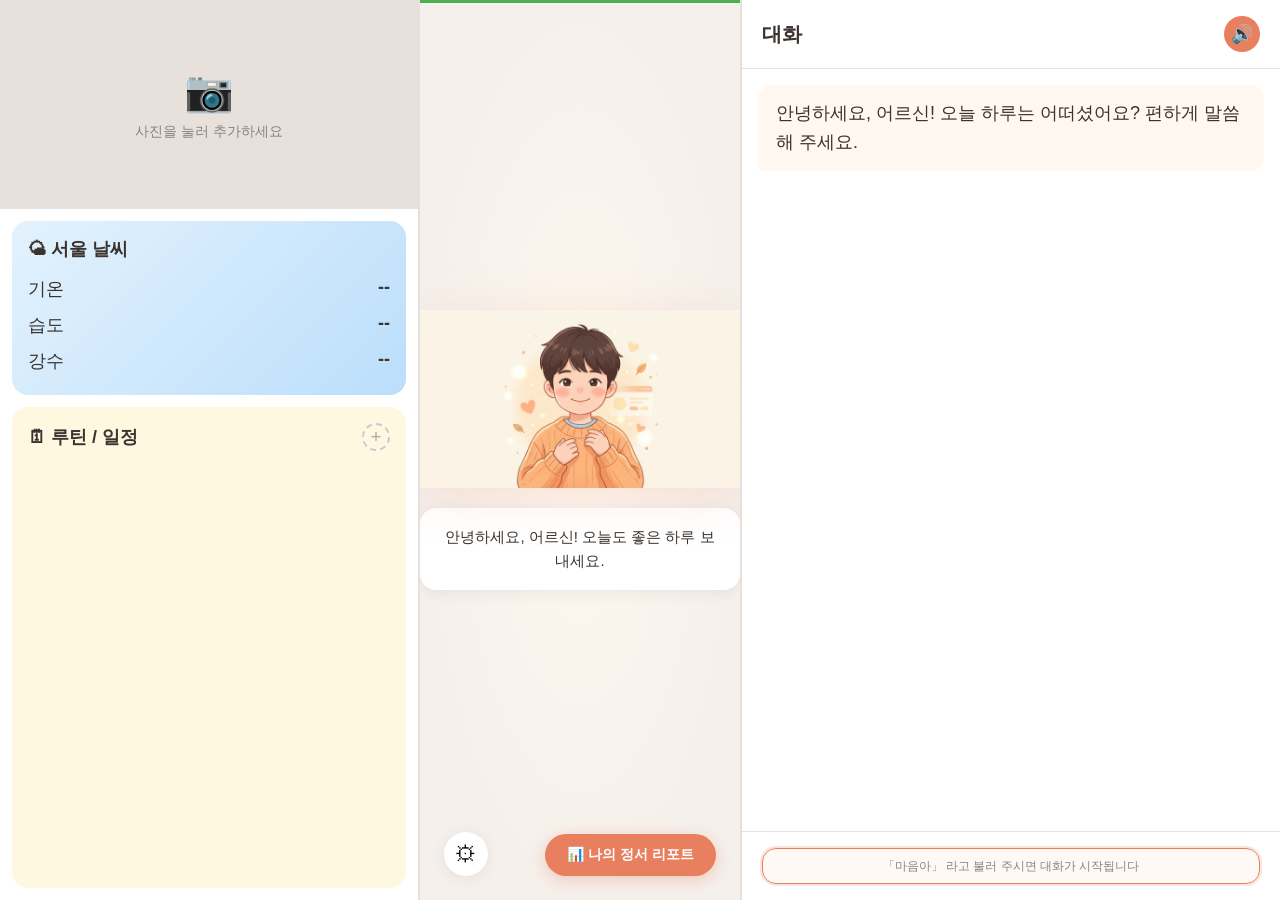
<file: static/index.html>
<!DOCTYPE html>
<html lang="ko">
<head>
<meta charset="UTF-8">
<meta name="viewport" content="width=device-width, initial-scale=1.0">
<title>마음 — AI 손주</title>
<style>
:root {
  --primary: #e87f5f;
  --primary-light: #fdf0ec;
  --bg: #f5f0eb;
  --surface: #ffffff;
  --text: #3a3330;
  --text-light: #8a8280;
  --bot-bubble: #fff7f0;
  --user-bubble: #e87f5f;
  --green: #4caf50;
  --yellow: #ffc107;
  --red: #f44336;
  --radius: 16px;
  --shadow: 0 2px 16px rgba(0,0,0,0.07);
  --care-accent: var(--green);
  --care-glow: rgba(76,175,80,0.10);
  --panel-border: #e8e0da;
  --center-gradient-inner: #fff8f0;
  --center-gradient-outer: var(--bg);
}

/* ── Care-Level Theme (unified green) ────── */
body[data-care-level] {
  --care-accent: #4caf50;
  --care-glow: rgba(76,175,80,0.12);
  --bg: #f0f7f0;
  --panel-border: #b5d5b5;
  --center-gradient-inner: #f4fbf4;
  --center-gradient-outer: #f0f7f0;
  --bot-bubble: #f5faf5;
  --shadow: 0 2px 16px rgba(76,175,80,0.10);
}

* { margin:0; padding:0; box-sizing:border-box; }

body {
  font-family: 'Apple SD Gothic Neo','Noto Sans KR',-apple-system,sans-serif;
  background: var(--bg);
  color: var(--text);
  height: 100dvh;
  overflow: hidden;
}

/* ── 3-Column Layout ─────────────────────── */
.layout {
  display: grid;
  grid-template-columns: minmax(0, 420px) minmax(0, 1fr) minmax(0, 540px);
  grid-template-rows: 1fr;
  height: 100dvh;
  gap: 0;
  width: 100%;
  max-width: 100vw;
  overflow: hidden;
}

/* ── Left Panel ──────────────────────────── */
.left-panel {
  background: var(--surface);
  border-right: 2px solid var(--panel-border);
  display: flex;
  flex-direction: column;
  overflow-y: auto;
  min-width: 0;
  transition: border-color 0.6s ease;
}

.photo-frame {
  position: relative;
  width: 100%;
  aspect-ratio: 3/1.5;
  background: #e8e0da;
  overflow: hidden;
  cursor: pointer;
}
.photo-frame img {
  width: 100%; height: 100%; object-fit: cover;
}
.photo-frame .placeholder {
  display: flex; flex-direction: column;
  align-items: center; justify-content: center;
  height: 100%; color: var(--text-light); font-size: 14px;
}
.photo-frame .placeholder span { font-size: 40px; margin-bottom: 8px; }
.photo-frame input[type=file] {
  position: absolute; inset: 0; opacity: 0; cursor: pointer;
}

.weather-card {
  margin: 12px;
  padding: 16px;
  background: linear-gradient(135deg, #e3f2fd, #bbdefb);
  border-radius: var(--radius);
  font-size: 18px;
}
.weather-card .title { font-weight: 700; margin-bottom: 10px; font-size: 18px; }
.weather-row { display: flex; justify-content: space-between; padding: 6px 0; }
.weather-val { font-weight: 700; }

.schedule-card {
  margin: 0 12px 12px;
  padding: 16px;
  background: #fff8e1;
  border-radius: var(--radius);
  font-size: 18px;
  display: flex;
  flex-direction: column;
  flex: 1;
  min-height: 0;
}
.schedule-card .title-row {
  display: flex; justify-content: space-between; align-items: center;
  margin-bottom: 8px;
}
.schedule-card .title-row .title { font-weight: 700; font-size: 18px; }
.schedule-card .title-row .add-btn {
  width: 28px; height: 28px; border-radius: 50%;
  border: 2px dashed #ccc; background: transparent;
  font-size: 18px; color: #aaa; cursor: pointer;
  display: flex; align-items: center; justify-content: center;
  transition: all .2s;
}
.schedule-card .title-row .add-btn:hover { border-color: var(--primary); color: var(--primary); }

.schedule-list {
  display: flex; flex-direction: column; gap: 2px;
  overflow-y: auto; flex: 1; min-height: 0;
}
.schedule-list::-webkit-scrollbar { width: 5px; }
.schedule-list::-webkit-scrollbar-thumb { background: #e0d6c8; border-radius: 4px; }
.schedule-list::-webkit-scrollbar-track { background: transparent; }

.schedule-item {
  padding: 8px 6px; display: flex; align-items: center; gap: 10px;
  border-radius: 8px; transition: background .15s;
}
.schedule-item:hover { background: rgba(0,0,0,0.04); }
.schedule-item .sch-time {
  min-width: 56px; font-weight: 600; font-size: 18px; color: var(--primary);
}
.schedule-item .sch-text { flex: 1; font-size: 18px; }
.schedule-item .sch-actions { display: flex; gap: 2px; opacity: 0; transition: opacity .15s; }
.schedule-item:hover .sch-actions { opacity: 1; }
.sch-actions button {
  width: 24px; height: 24px; border: none; background: transparent;
  border-radius: 4px; cursor: pointer; font-size: 13px; color: #999;
}
.sch-actions button:hover { background: rgba(0,0,0,0.08); color: var(--text); }
.sch-badge-once {
  display: inline-block; margin-left: 5px;
  font-size: 16.5px; font-weight: 600; padding: 1px 5px;
  border-radius: 8px; background: #ffe0b2; color: #e65100;
  vertical-align: middle; line-height: 1.4;
}

.schedule-form {
  display: none; flex-direction: column; gap: 8px;
  margin-top: 10px; padding: 10px; background: #fff;
  border-radius: 10px; border: 1px solid #e8e0da;
}
.schedule-form.open { display: flex; }
.schedule-form .form-row { display: flex; gap: 6px; align-items: center; }
.schedule-form input[type="time"] {
  border: 1px solid #ddd; border-radius: 8px; padding: 8px 10px;
  font-size: 16px; font-family: inherit; width: 110px;
}
.schedule-form .sch-desc-input {
  flex: 1; border: 1px solid #ddd; border-radius: 8px; padding: 8px 10px;
  font-size: 16px; font-family: inherit; outline: none;
}
.schedule-form .sch-desc-input:focus { border-color: var(--primary); }
.schedule-form .form-btns { display: flex; gap: 6px; justify-content: flex-end; }
.schedule-form .form-btns button {
  padding: 8px 16px; border: none; border-radius: 8px;
  font-size: 15px; font-family: inherit; cursor: pointer;
}
.schedule-form .btn-save { background: var(--primary); color: #fff; }
.schedule-form .btn-save:hover { opacity: .9; }
.schedule-form .btn-cancel { background: #eee; color: #666; }
.schedule-form .btn-cancel:hover { background: #ddd; }
.schedule-form .btn-mic {
  width: 32px; height: 32px; border: none; border-radius: 50%;
  background: #f5f5f5; font-size: 16px; cursor: pointer;
  display: flex; align-items: center; justify-content: center;
  transition: all .2s;
}
.schedule-form .btn-mic:hover { background: #ffe0d6; }
.schedule-form .btn-mic.rec { background: var(--red); color: #fff; animation: pulse 1s infinite; }
@keyframes pulse { 0%,100%{transform:scale(1)} 50%{transform:scale(1.1)} }

.schedule-item.past .sch-time {
  color: #bbb; text-decoration: line-through;
}
.schedule-item.past .sch-text {
  color: #bbb; text-decoration: line-through;
}

.schedule-empty {
  text-align: center; padding: 12px; color: #bbb; font-size: 18px;
}

/* ── Settings (gear) button ─────────────── */
.settings-btn {
  position: absolute;
  bottom: 24px; left: 24px;
  z-index: 10;
  width: 44px; height: 44px;
  border-radius: 50%;
  border: none;
  background: var(--surface);
  font-size: 22px;
  cursor: pointer;
  display: flex; align-items: center; justify-content: center;
  transition: background 0.2s, transform 0.2s;
  box-shadow: var(--shadow);
}
.settings-btn:hover {
  background: #fdddd1;
  transform: rotate(45deg);
}

/* ── Settings Popup ────────────────────── */
.settings-overlay {
  display: none;
  position: fixed; inset: 0; z-index: 10000;
  background: rgba(58,51,48,0.45);
  align-items: center; justify-content: center;
  padding: 20px;
  animation: fadeInOverlay 0.3s ease;
}
.settings-overlay.open { display: flex; }
.settings-card {
  background: var(--surface);
  border-radius: 20px;
  box-shadow: 0 16px 48px rgba(0,0,0,0.18);
  max-width: 400px; width: 100%;
  padding: 0;
  animation: popIn 0.3s cubic-bezier(0.34, 1.56, 0.64, 1);
  overflow: hidden;
}
.settings-header {
  display: flex; align-items: center; justify-content: space-between;
  padding: 18px 22px;
  border-bottom: 1px solid #e8e0da;
}
.settings-header h3 { font-size: 17px; margin: 0; }
.settings-close-btn {
  width: 32px; height: 32px; border: none; border-radius: 50%;
  background: rgba(0,0,0,0.06); font-size: 18px;
  cursor: pointer; display: flex; align-items: center; justify-content: center;
  color: var(--text-light); transition: background 0.2s;
}
.settings-close-btn:hover { background: rgba(0,0,0,0.12); }
.settings-body {
  padding: 20px 22px;
  display: flex; flex-direction: column; gap: 14px;
}
.settings-field label {
  display: block; font-size: 13px; font-weight: 600; margin-bottom: 6px; color: var(--text-light);
}
.settings-field input {
  width: 100%; border: 1px solid #ddd; border-radius: 10px;
  padding: 10px 12px; font-size: 14px; font-family: inherit;
}
.settings-field input:focus { outline: none; border-color: var(--primary); }
.profile-summary {
  font-size: 14px; color: var(--text); line-height: 1.6;
  width: 100%;
}
.settings-edit-btn {
  width: 100%;
  padding: 12px;
  border: none; border-radius: 12px;
  background: var(--primary); color: #fff;
  font-size: 14px; font-weight: 600; font-family: inherit;
  cursor: pointer; transition: opacity 0.2s;
}
.settings-edit-btn:hover { opacity: 0.9; }
.text-btn {
  border: none; background: none; color: var(--primary);
  font-size: 12px; font-weight: 600; cursor: pointer; text-decoration: underline;
  font-family: inherit; padding: 0;
}
.text-btn:hover { opacity: 0.85; }

/* ── Onboarding modal ───────────────────── */
.onboarding-modal {
  display: none;
  position: fixed; inset: 0; z-index: 10000;
  align-items: center; justify-content: center;
  padding: 20px;
  background: rgba(58,51,48,0.45);
}
.onboarding-modal.open { display: flex; }
.onboarding-card {
  background: var(--surface);
  border-radius: 20px;
  box-shadow: 0 16px 48px rgba(0,0,0,0.18);
  max-width: 420px; width: 100%;
  max-height: 90dvh;
  overflow-y: auto;
  padding: 24px 22px 20px;
}
.onboarding-card h2 {
  font-size: 18px; margin-bottom: 6px; text-align: center;
}
.onboarding-card .sub {
  font-size: 13px; color: var(--text-light); text-align: center; margin-bottom: 20px;
}
.ob-field { margin-bottom: 14px; }
.ob-field label {
  display: block; font-size: 13px; font-weight: 600; margin-bottom: 6px;
}
.ob-field input[type="text"],
.ob-field input[type="number"],
.ob-field select {
  width: 100%; border: 1px solid #ddd; border-radius: 10px;
  padding: 10px 12px; font-size: 15px; font-family: inherit;
}
.ob-field input:focus, .ob-field select:focus {
  outline: none; border-color: var(--primary);
}
.avatar-picker {
  display: grid;
  grid-template-columns: repeat(5, 1fr);
  gap: 8px;
  margin-top: 8px;
}
.avatar-choice {
  border: 3px solid transparent; border-radius: 14px;
  padding: 6px; cursor: pointer; background: var(--bg);
  transition: border-color .2s, transform .15s;
}
.avatar-choice:hover { transform: scale(1.03); }
.avatar-choice.selected { border-color: var(--primary); background: var(--primary-light); }
.avatar-choice img {
  width: 100%; height: auto; display: block; border-radius: 10px;
}
.avatar-choice span {
  display: block; text-align: center; font-size: 11px; margin-top: 4px; color: var(--text-light);
}
.ob-error { color: var(--red); font-size: 12px; margin-top: 8px; min-height: 18px; }
.ob-actions {
  display: flex; gap: 8px; margin-top: 18px; justify-content: flex-end;
}
.ob-actions button {
  padding: 10px 18px; border-radius: 10px; font-size: 14px;
  font-family: inherit; cursor: pointer; border: none;
}
.ob-actions .btn-secondary { background: #eee; color: #555; }
.ob-actions .btn-secondary:hover { background: #ddd; }
.ob-actions .btn-primary { background: var(--primary); color: #fff; }
.ob-actions .btn-primary:hover { opacity: 0.92; }
.ob-actions .btn-primary:disabled { opacity: 0.5; cursor: not-allowed; }

/* ── Center Panel (Avatar) ───────────────── */
.center-panel {
  display: flex;
  flex-direction: column;
  align-items: center;
  justify-content: center;
  position: relative;
  background: radial-gradient(ellipse at center, var(--center-gradient-inner) 0%, var(--center-gradient-outer) 70%);
  min-width: 0;
  overflow: hidden;
  transition: background 0.6s ease;
}

/* ── Particle Canvas ──────────────────────── */
.particle-canvas {
  position: absolute;
  inset: 0;
  width: 100%;
  height: 100%;
  z-index: 1;
  pointer-events: none;
  opacity: 0;
  transition: opacity 0.8s ease;
}
.particle-canvas.active { opacity: 1; }

/* ── Care-Level Visual Accents ────────────── */
body {
  transition: background-color 0.6s ease;
}
.care-message {
  transition: border-color 0.6s ease, box-shadow 0.6s ease;
  border: 1.5px solid transparent;
}
body[data-care-level] .care-message {
  border-color: rgba(76,175,80,0.25);
  box-shadow: var(--shadow), 0 0 12px rgba(76,175,80,0.08);
}

body[data-care-level] .avatar-img {
  filter: drop-shadow(0 8px 24px rgba(76,175,80,0.20));
}

/* Care-level top edge stripe */
.center-panel::before {
  content: '';
  position: absolute;
  top: 0; left: 0; right: 0;
  height: 3px;
  background: var(--care-accent);
  transition: background 0.6s ease;
  z-index: 5;
}

/* Chat header care-level tint */
body[data-care-level] .chat-header {
  background: linear-gradient(180deg, rgba(76,175,80,0.06) 0%, transparent 100%);
}

/* Send button */

/* Weather card */
body[data-care-level] .weather-card {
  background: linear-gradient(135deg, #dcfce7, #bbf7d0);
}

/* Report trigger button */
body[data-care-level] .report-trigger-btn {
  background: #4caf50;
  box-shadow: 0 4px 16px rgba(76,175,80,0.35);
}

/* User bubble */
body[data-care-level] .msg.user .bubble { background: #4caf50; }

.avatar-area {
  display: flex; flex-direction: column;
  align-items: center; gap: 16px;
}

.avatar-stage {
  position: relative;
  width: min(840px, 100%);
  max-width: 100%;
}

.avatar-img {
  width: min(840px, 100%);
  height: auto;
  max-height: min(70dvh, 840px);
  object-fit: contain;
  animation: float 4s ease-in-out infinite;
  filter: drop-shadow(0 8px 24px rgba(232,127,95,0.18));
}
@keyframes float {
  0%,100% { transform: translateY(0); }
  50% { transform: translateY(-10px); }
}

.care-message {
  max-width: 380px;
  padding: 16px 24px;
  background: var(--surface);
  border-radius: var(--radius);
  box-shadow: var(--shadow);
  font-size: 15px; line-height: 1.6;
  text-align: center;
  color: var(--text);
}

.subtitle-area {
  position: absolute;
  bottom: 20px;
  left: 50%; transform: translateX(-50%);
  width: 80%; max-width: 500px;
  background: rgba(0,0,0,0.7);
  color: white;
  padding: 12px 20px;
  border-radius: 12px;
  font-size: 16px;
  text-align: center;
  display: none;
  line-height: 1.5;
}
.subtitle-area.visible { display: block; }

/* ── Right Panel (Chat) ──────────────────── */
.right-panel {
  background: var(--surface);
  border-left: 2px solid var(--panel-border);
  display: flex;
  flex-direction: column;
  min-width: 0;
  overflow: hidden;
  transition: border-color 0.6s ease;
}

.chat-header {
  padding: 16px 20px;
  border-bottom: 1px solid var(--panel-border);
  display: flex; align-items: center; justify-content: space-between;
  transition: border-color 0.6s ease;
}
.chat-header h2 { font-size: 20px; }
.chat-header .toggle-btns { display: flex; gap: 8px; }
.icon-btn {
  width: 36px; height: 36px;
  border-radius: 50%;
  border: none;
  background: var(--primary-light);
  font-size: 18px;
  cursor: pointer;
  display: flex; align-items: center; justify-content: center;
  transition: background 0.2s;
}
.icon-btn:hover { background: #fdddd1; }
.icon-btn.active { background: var(--primary); color: white; }

.chat-area {
  flex: 1;
  min-width: 0;
  min-height: 0;
  overflow-x: hidden;
  overflow-y: auto;
  padding: 16px;
  display: flex;
  flex-direction: column;
  gap: 12px;
}

.msg {
  display: flex;
  gap: 8px;
  min-width: 0;
  max-width: 100%;
}
.msg.bot { align-self: flex-start; }
.msg.user {
  align-self: flex-end;
  flex-direction: row-reverse;
  max-width: min(100%, 92%);
}
.msg .bubble {
  min-width: 0;
  flex: 1 1 auto;
  max-width: 100%;
  padding: 14px 18px;
  border-radius: 14px;
  font-size: 18px;
  line-height: 1.6;
  overflow-wrap: anywhere;
  word-break: break-word;
}
.msg.bot .bubble {
  background: var(--bot-bubble);
  border-bottom-left-radius: 4px;
}
.msg.user .bubble {
  background: var(--user-bubble);
  color: white;
  border-bottom-right-radius: 4px;
}

.alert-badge {
  display: inline-block;
  padding: 4px 10px;
  border-radius: 8px;
  font-size: 14px; font-weight: 700;
  margin-bottom: 4px;
}
.alert-badge.depression { background: #ffcdd2; color: #c62828; }
.alert-badge.anger { background: #fff3e0; color: #e65100; }

.memories-tag {
  font-size: 14px; color: var(--text-light);
  margin-top: 6px; cursor: pointer;
}
.memories-tag:hover { text-decoration: underline; }
.memories-detail {
  display: none;
  font-size: 14px;
  color: var(--text-light);
  margin-top: 4px;
  overflow-wrap: anywhere;
  word-break: break-word;
}
.memories-detail.open { display: block; }

.typing-indicator {
  display: flex; gap: 8px; align-items: center; padding: 8px 0;
}
.dots span {
  width: 8px; height: 8px; background: #ccc; border-radius: 50%;
  display: inline-block; animation: bounce 1.4s infinite;
}
.dots span:nth-child(2) { animation-delay: 0.2s; }
.dots span:nth-child(3) { animation-delay: 0.4s; }
@keyframes bounce {
  0%,80%,100% { transform: scale(0.6); }
  40% { transform: scale(1); }
}

.input-bar {
  padding: 16px 20px;
  border-top: 1px solid var(--panel-border);
  display: flex;
  align-items: center;
  justify-content: center;
  min-width: 0;
  flex-shrink: 0;
  transition: border-color 0.6s ease;
}
.tv-voice-hint {
  display: flex;
  align-items: center;
  justify-content: center;
  gap: 10px;
  width: 100%;
  max-width: 100%;
  line-height: 1.45;
  text-align: center;
  padding: 8px 12px;
  border-radius: 14px;
  background: rgba(255, 248, 244, 0.85);
  border: 1px solid rgba(232, 160, 130, 0.35);
}
.tv-voice-hint__text {
  flex: 1;
  min-width: 0;
  font-size: clamp(12px, 0.78vw, 14px);
  line-height: 1.5;
  font-weight: 500;
  color: var(--text-light);
}
.tv-voice-hint.is-listening { border-color: var(--primary); box-shadow: 0 0 0 2px rgba(232, 120, 90, 0.2); }
.tv-voice-hint.is-recognizing {
  background: rgba(255, 235, 220, 0.95);
  border-color: var(--primary);
  animation: tvWakePulse 1.4s ease-in-out infinite;
}
@keyframes tvWakePulse {
  0%, 100% { opacity: 1; }
  50% { opacity: 0.88; }
}
@keyframes pulse { 50% { transform: scale(1.08); } }

/* ── Schedule Alarm Modal ────────────── */
.schedule-alarm-overlay {
  display: none;
  position: fixed; inset: 0; z-index: 9999;
  background: rgba(0,0,0,0.5);
  align-items: center; justify-content: center;
  animation: fadeInOverlay 0.4s ease;
}
.schedule-alarm-overlay.open { display: flex; }
@keyframes fadeInOverlay { from { opacity: 0; } to { opacity: 1; } }

.schedule-alarm-card {
  background: var(--surface);
  border-radius: 24px;
  box-shadow: 0 20px 60px rgba(0,0,0,0.25);
  max-width: 380px; width: 90%;
  padding: 32px 28px 24px;
  text-align: center;
  animation: popIn 0.35s cubic-bezier(0.34, 1.56, 0.64, 1);
}
@keyframes popIn { from { transform: scale(0.8); opacity: 0; } to { transform: scale(1); opacity: 1; } }

.schedule-alarm-icon { font-size: 48px; margin-bottom: 12px; }
.schedule-alarm-title { font-size: 18px; font-weight: 700; color: var(--text); margin-bottom: 6px; }
.schedule-alarm-time { font-size: 28px; font-weight: 800; color: var(--primary); margin-bottom: 8px; }
.schedule-alarm-desc { font-size: 16px; color: var(--text); margin-bottom: 20px; line-height: 1.5; }
.schedule-alarm-btn {
  padding: 12px 32px; border: none; border-radius: 12px;
  background: var(--primary); color: #fff;
  font-size: 15px; font-weight: 600; font-family: inherit;
  cursor: pointer; transition: opacity 0.2s;
}
.schedule-alarm-btn:hover { opacity: 0.9; }

/* ── Emotion Report Button ───────────── */
.report-trigger-btn {
  position: absolute;
  bottom: 24px; right: 24px;
  padding: 12px 22px;
  border: none; border-radius: 30px;
  background: var(--primary);
  color: #fff;
  font-size: 14px; font-weight: 700;
  font-family: inherit;
  cursor: pointer;
  box-shadow: 0 4px 16px rgba(232,127,95,0.35);
  transition: transform 0.2s, box-shadow 0.2s;
  z-index: 10;
}
.report-trigger-btn:hover {
  transform: translateY(-2px);
  box-shadow: 0 6px 24px rgba(232,127,95,0.45);
}

/* ── Emotion Report Modal ────────────── */
.report-overlay {
  display: none;
  position: fixed; inset: 0; z-index: 10001;
  background: rgba(58,51,48,0.5);
  align-items: center; justify-content: center;
  padding: 20px;
  animation: fadeInOverlay 0.3s ease;
}
.report-overlay.open { display: flex; }

.report-card {
  background: var(--bg);
  border-radius: 20px;
  box-shadow: 0 20px 60px rgba(0,0,0,0.2);
  max-width: 680px; width: 100%;
  max-height: 88dvh;
  overflow: hidden;
  animation: popIn 0.3s cubic-bezier(0.34, 1.56, 0.64, 1);
  display: flex; flex-direction: column;
  position: relative;
}
.report-main {
  position: relative;
  flex: 1;
  min-height: 0;
  display: flex;
  flex-direction: column;
}
.report-loading {
  display: none;
  position: absolute;
  inset: 0;
  z-index: 25;
  flex-direction: column;
  align-items: center;
  justify-content: center;
  gap: 20px;
  padding: 32px 24px;
  background: rgba(255, 253, 250, 0.94);
  backdrop-filter: blur(6px);
  text-align: center;
}
.report-loading.active { display: flex; }
.report-loading-text {
  font-size: 16px;
  font-weight: 600;
  color: #6d6560;
  line-height: 1.65;
  max-width: 280px;
}
.report-loading-sub {
  font-size: 13px;
  color: var(--text-light);
  margin-top: 4px;
}
.report-loading-write {
  display: flex;
  flex-direction: column;
  align-items: center;
  gap: 12px;
  opacity: 0.88;
  filter: saturate(0.85);
}
.report-loading-pen {
  font-size: 40px;
  animation: reportPenWrite 1.4s ease-in-out infinite;
  transform-origin: 70% 90%;
  opacity: 0.9;
}
@keyframes reportPenWrite {
  0%, 100% { transform: rotate(-8deg) translateY(0); }
  50% { transform: rotate(12deg) translateY(-4px); }
}
.report-loading-lines {
  width: 120px;
  height: 36px;
  display: flex;
  flex-direction: column;
  justify-content: center;
  align-items: center;
  gap: 8px;
}
.report-loading-lines span {
  display: block;
  height: 5px;
  border-radius: 3px;
  align-self: center;
  background: linear-gradient(90deg, #faf4f0 0%, #efd5cc 45%, #e8cfc4 55%, #faf4f0 100%);
  background-size: 200% 100%;
  animation: reportLineShimmer 1.5s ease-in-out infinite;
}
.report-loading-lines span:nth-child(1) { width: 100%; animation-delay: 0s; }
.report-loading-lines span:nth-child(2) { width: 85%; animation-delay: 0.15s; }
.report-loading-lines span:nth-child(3) { width: 70%; animation-delay: 0.3s; }
@keyframes reportLineShimmer {
  0% { background-position: 100% 0; opacity: 0.42; }
  50% { background-position: 0 0; opacity: 0.72; }
  100% { background-position: -100% 0; opacity: 0.42; }
}
.report-loading-copy {
  display: flex;
  flex-direction: column;
  align-items: center;
  width: 100%;
  max-width: 320px;
}
.report-loading-dots {
  display: flex;
  justify-content: center;
  align-items: center;
  gap: 10px;
  margin-top: 10px;
  width: 100%;
}
.report-loading-dots b {
  width: 7px; height: 7px;
  border-radius: 50%;
  background: rgba(232, 160, 144, 0.55);
  box-shadow: 0 0 0 1px rgba(255, 255, 255, 0.6);
  animation: reportLoadDot 1.1s ease-in-out infinite;
}
.report-loading-dots b:nth-child(2) { animation-delay: 0.15s; }
.report-loading-dots b:nth-child(3) { animation-delay: 0.3s; }
@keyframes reportLoadDot {
  0%, 80%, 100% { transform: translateY(0); opacity: 0.38; }
  40% { transform: translateY(-5px); opacity: 0.85; }
}
.report-body-scroll {
  flex: 1; overflow-y: auto; overflow-x: hidden;
  scrollbar-gutter: stable;
}
.report-body-scroll::-webkit-scrollbar { width: 6px; }
.report-body-scroll::-webkit-scrollbar-thumb { background: #d4ccc6; border-radius: 4px; }
.report-body-scroll::-webkit-scrollbar-track { background: transparent; }

.report-header {
  display: flex; align-items: center;
  justify-content: space-between;
  position: relative;
  padding: 20px 24px;
  background: var(--surface);
  border-radius: 20px 20px 0 0;
  border-bottom: 1px solid #e8e0da;
  flex-shrink: 0;
}
.report-header-left {
  display: flex; align-items: flex-start; gap: 12px;
  flex: 1; min-width: 0;
}
.report-header-avatar {
  width: 44px; height: 44px; border-radius: 50%;
  background: var(--primary-light);
  display: flex; align-items: center; justify-content: center;
  font-size: 20px;
  flex-shrink: 0;
}
.report-header-name {
  font-size: 16px; font-weight: 700;
  overflow: hidden; text-overflow: ellipsis; white-space: nowrap;
  max-width: 100%;
}
.report-header-sub { font-size: 12px; color: var(--text-light); margin-top: 2px; }
.report-header-text-block {
  display: flex; flex-direction: column; gap: 4px;
  min-width: 0; flex: 1;
}
.report-mode-switch {
  display: flex;
  flex-shrink: 0;
  width: 132px;
  box-sizing: border-box;
  border-radius: 999px;
  background: #efe8e2;
  padding: 3px;
  gap: 2px;
  margin-top: 2px;
}
.report-mode-btn {
  border: none;
  flex: 1 1 0;
  min-width: 0;
  padding: 5px 6px;
  border-radius: 999px;
  font-size: 11px;
  font-weight: 600;
  font-family: inherit;
  cursor: pointer;
  color: #8a8280;
  background: transparent;
  transition: background 0.2s, color 0.2s;
  text-align: center;
  box-sizing: border-box;
}
.report-mode-btn.active {
  background: var(--surface);
  color: var(--primary);
  box-shadow: 0 1px 3px rgba(0,0,0,0.06);
}
.report-mode-btn:hover:not(.active) { color: var(--text); }
.report-panel-senior { display: flex; flex-direction: column; gap: 12px; }
.report-panel-caregiver { display: none; flex-direction: column; gap: 12px; }
.report-panel-caregiver.visible { display: flex; }
.report-panel-senior.hidden { display: none; }
.care-calendar-hint {
  font-size: 12px; color: var(--text-light); margin-bottom: 12px; line-height: 1.5;
}
.care-calendar-weekdays {
  display: grid;
  grid-template-columns: repeat(7, 1fr);
  gap: 4px;
  margin-bottom: 6px;
  font-size: 10px;
  font-weight: 600;
  color: #a09894;
  text-align: center;
}
.care-calendar-grid {
  display: grid;
  grid-template-columns: repeat(7, 1fr);
  gap: 5px;
}
.care-cal-cell {
  display: flex;
  flex-direction: column;
  align-items: center;
  justify-content: flex-end;
  padding: 4px 2px 6px;
  min-height: 40px;
  border-radius: 8px;
  background: #f8f6f4;
  box-sizing: border-box;
}
.care-cal-cell.is-empty { background: transparent; visibility: hidden; pointer-events: none; }
.care-cal-day { font-size: 9px; color: #b0a8a4; line-height: 1; margin-bottom: 3px; }
.care-cal-dot {
  width: 11px; height: 11px;
  border-radius: 3px;
  background: #ddd8d4;
  flex-shrink: 0;
}
.care-cal-dot.calm { background: #81c784; }
.care-cal-dot.fair { background: #ffd54f; }
.care-cal-dot.caution { background: #e57373; }
.care-calendar-legend {
  display: flex; flex-wrap: wrap; gap: 12px; margin-top: 14px;
  font-size: 11px; color: var(--text-light);
}
.care-calendar-legend span { display: inline-flex; align-items: center; gap: 5px; }
.care-calendar-legend i {
  display: inline-block; width: 10px; height: 10px; border-radius: 3px;
  background: #ddd8d4;
}
.care-calendar-legend i.l-calm { background: #81c784; }
.care-calendar-legend i.l-fair { background: #ffd54f; }
.care-calendar-legend i.l-caution { background: #e57373; }
.mood-calendar-14d-title {
  font-size: 13px; font-weight: 700; margin-bottom: 10px; color: var(--text);
}
.mood-calendar-14d-grid {
  display: grid;
  grid-template-columns: repeat(7, 1fr);
  gap: 6px;
}
.mood-cal-cell-14d {
  display: flex;
  flex-direction: column;
  align-items: center;
  gap: 4px;
  padding: 6px 2px 8px;
  border-radius: 8px;
  background: #f8f6f4;
  box-sizing: border-box;
  min-height: 52px;
  justify-content: flex-end;
}
.mood-cal-cell-14d .mood-cal-dow {
  font-size: 9px; color: #a09894; font-weight: 600;
}
/* 주간 정서 피로도 `.bar-col-v2.today .bar-label-v2` 와 동일 톤 */
.mood-cal-cell-14d.today .mood-cal-dow {
  font-size: 11px;
  color: var(--primary);
  font-weight: 700;
}
.mood-cal-cell-14d .mood-cal-dom {
  font-size: 11px; color: var(--text); font-weight: 700;
}
.mood-cal-cell-14d .care-cal-dot { margin-top: 2px; }
.report-keywords-body {
  font-size: 15px; line-height: 1.75;
  color: var(--text);
}
.report-keywords-body .kw { color: var(--primary); font-weight: 700; }
.report-keywords-empty { font-size: 13px; color: var(--text-light); line-height: 1.6; }
.report-body { padding: 12px 16px 20px; display: flex; flex-direction: column; gap: 12px; }

.report-section {
  background: var(--surface);
  border-radius: var(--radius);
  padding: 20px;
  box-shadow: 0 1px 6px rgba(0,0,0,0.04);
}
.report-section-title {
  font-size: 14px; font-weight: 700; margin-bottom: 14px;
  display: flex; align-items: center; gap: 6px;
}
.report-section-title .icon { font-size: 16px; }
.report-section-sub { font-size: 11px; color: var(--text-light); margin-left: auto; }

/* Bar Chart */
.bar-chart { display: flex; align-items: flex-end; gap: 8px; height: 100px; padding-top: 8px; }
.bar-col { flex: 1; display: flex; flex-direction: column; align-items: center; gap: 4px; }
.bar-fill {
  width: 100%; border-radius: 6px 6px 0 0;
  background: linear-gradient(180deg, var(--primary), #f4a68c);
  min-height: 0; height: 0;
  transition: height 0.6s cubic-bezier(0.34, 1.3, 0.64, 1);
}
.bar-col.today .bar-fill { background: linear-gradient(180deg, #d4603a, var(--primary)); }
.bar-label { font-size: 11px; color: var(--text-light); }

/* Donut Charts Row */
.donut-row {
  display: flex; gap: 16px; align-items: center; justify-content: space-around;
}
.donut-item { display: flex; flex-direction: column; align-items: center; gap: 6px; flex: 1; }
.donut-wrap { position: relative; width: 90px; height: 90px; }
.donut-wrap svg { width: 100%; height: 100%; transform: rotate(-90deg); }
.donut-wrap svg circle.donut-progress {
  transition: stroke-dasharray 0.8s cubic-bezier(0.34, 1.2, 0.64, 1);
}
.donut-center {
  position: absolute; inset: 0;
  display: flex; align-items: center; justify-content: center;
  font-size: 18px; font-weight: 800; color: var(--text);
}
.donut-center { transition: opacity 0.3s; }
.donut-label { font-size: 13px; font-weight: 700; text-align: center; }
.donut-desc { font-size: 11px; color: var(--text-light); text-align: center; line-height: 1.4; }

/* Masked Index + Activity Row */
.metric-row { display: flex; gap: 12px; }
.metric-row > * { flex: 1; }

.masked-card {
  background: linear-gradient(135deg, #5a3e2b, #8b5e3c);
  border-radius: var(--radius);
  padding: 18px;
  color: #fff;
}
.masked-card .label {
  font-size: 12px; font-weight: 600; margin-bottom: 10px; opacity: 0.9;
  display: flex; align-items: center; gap: 4px;
}
.masked-score { display: flex; align-items: baseline; gap: 4px; margin-bottom: 8px; }
.masked-score .big { font-size: 36px; font-weight: 800; }
.masked-score .unit { font-size: 14px; opacity: 0.7; }
.masked-bar { height: 6px; border-radius: 3px; background: rgba(255,255,255,0.2); margin-bottom: 10px; }
.masked-bar-fill {
  height: 100%; border-radius: 3px; background: var(--primary);
  width: 0; transition: width 0.8s cubic-bezier(0.34, 1.2, 0.64, 1);
}
.masked-desc { font-size: 11px; opacity: 0.8; line-height: 1.5; }

.activity-card {
  background: var(--surface);
  border-radius: var(--radius);
  padding: 18px;
  box-shadow: 0 1px 6px rgba(0,0,0,0.04);
}
.activity-card .label {
  font-size: 12px; font-weight: 600; margin-bottom: 12px;
  display: flex; align-items: center; gap: 4px;
}
.activity-row {
  display: flex; align-items: center; gap: 8px;
  padding: 6px 0; font-size: 13px;
}
.activity-row .a-icon { font-size: 15px; width: 20px; text-align: center; }
.activity-row .a-label { flex: 1; color: var(--text-light); }
.activity-row .a-val { font-weight: 700; }

/* Tabs */
.report-tabs {
  display: flex; border-bottom: 2px solid #e8e0da;
  background: var(--surface);
  border-radius: var(--radius) var(--radius) 0 0;
  overflow: hidden;
}
.report-tab {
  flex: 1; padding: 12px 0;
  border: none; background: transparent;
  font-size: 13px; font-weight: 600; font-family: inherit;
  color: var(--text-light); cursor: pointer;
  border-bottom: 2px solid transparent;
  margin-bottom: -2px; transition: all 0.2s;
}
.report-tab.active { color: var(--primary); border-bottom-color: var(--primary); }
.report-tab:hover { color: var(--text); }

.report-advice {
  background: var(--surface);
  border-radius: 0 0 var(--radius) var(--radius);
  padding: 20px;
}
.report-advice-quote {
  font-size: 16px; font-weight: 700; line-height: 1.5;
  color: var(--text); margin-bottom: 10px;
}
.report-advice-body {
  font-size: 13px; color: var(--text-light); line-height: 1.7;
  margin-bottom: 16px;
  border-left: 3px solid var(--primary-light);
  padding-left: 12px;
}
.report-advice-btn {
  display: inline-flex; align-items: center; gap: 6px;
  padding: 10px 20px; border: none; border-radius: 24px;
  background: var(--primary); color: #fff;
  font-size: 13px; font-weight: 700; font-family: inherit;
  cursor: pointer; transition: opacity 0.2s;
}
.report-advice-btn:hover { opacity: 0.9; }

.report-close-btn {
  width: 32px; height: 32px; border: none; border-radius: 50%;
  background: rgba(0,0,0,0.06); font-size: 18px;
  cursor: pointer; display: flex; align-items: center; justify-content: center;
  color: var(--text-light); transition: background 0.2s;
  flex-shrink: 0; margin-left: 8px;
}
.report-close-btn:hover { background: rgba(0,0,0,0.12); }

/* ── Info Tooltip ─────────────────────── */
.info-tooltip-wrap {
  position: relative;
  display: inline-flex;
  align-items: center;
  cursor: help;
  margin-left: 4px;
}
.info-btn {
  width: 18px; height: 18px;
  border-radius: 50%;
  background: rgba(0,0,0,0.08);
  display: flex; align-items: center; justify-content: center;
  font-size: 11px; font-weight: 700;
  color: var(--text-light);
  transition: background 0.2s;
}
.info-tooltip-wrap:hover .info-btn { background: rgba(0,0,0,0.15); }
.info-tooltip-text {
  display: none;
  position: absolute;
  top: calc(100% + 8px);
  left: 50%;
  transform: translateX(-50%);
  background: #3a3330;
  color: #fff;
  padding: 12px 16px;
  border-radius: 12px;
  font-size: 12px;
  font-weight: 400;
  line-height: 1.7;
  width: 280px;
  z-index: 100;
  box-shadow: 0 8px 24px rgba(0,0,0,0.25);
}
.info-tooltip-text::before {
  content: '';
  position: absolute;
  bottom: 100%;
  left: 50%;
  transform: translateX(-50%);
  border: 6px solid transparent;
  border-bottom-color: #3a3330;
}
.info-tooltip-wrap:hover .info-tooltip-text { display: block; }

/* ── Bidirectional Bar Chart ──────────── */
.bar-chart-v2 {
  display: flex;
  gap: 6px;
  min-height: 212px;
  position: relative;
  padding: 0 6px 4px 38px;
}
.bar-chart-y-axis {
  position: absolute;
  left: 0;
  top: 0;
  width: 34px;
  height: 176px;
  pointer-events: none;
  z-index: 1;
}
.bar-y-tick {
  position: absolute;
  right: 2px;
  transform: translateY(-50%);
  font-size: 9px;
  font-weight: 600;
  color: #9e9e9e;
  line-height: 1;
}
.bar-chart-v2-baseline {
  position: absolute;
  left: 38px; right: 6px;
  top: 88px;
  height: 0;
  border-top: 2px dashed #c4b8b0;
  z-index: 1;
  pointer-events: none;
}
.bar-chart-v2-baseline-label {
  position: absolute;
  left: 2px;
  top: 88px;
  transform: translateY(-50%);
  font-size: 9px;
  color: #9e9e9e;
  font-weight: 600;
}
.bar-col-v2 {
  flex: 1;
  display: flex;
  flex-direction: column;
  align-items: center;
  position: relative;
  z-index: 2;
}
.bar-score-label {
  font-size: 11px;
  font-weight: 700;
  color: var(--text);
  line-height: 1.2;
  text-align: center;
  margin-top: 2px;
  min-height: 14px;
}
.bar-half {
  width: 100%;
  display: flex;
  justify-content: center;
  overflow: hidden;
}
.bar-half-upper {
  height: 88px;
  align-items: flex-end;
}
.bar-half-lower {
  height: 88px;
  align-items: flex-start;
}
.bar-fill-up {
  width: 50%;
  min-width: 16px;
  max-width: 36px;
  border-radius: 6px 6px 0 0;
  background: linear-gradient(180deg, #ef5350, #ffab91);
  height: 0;
  transition: height 0.7s cubic-bezier(0.34, 1.3, 0.64, 1);
}
.bar-fill-down {
  width: 50%;
  min-width: 16px;
  max-width: 36px;
  border-radius: 0 0 6px 6px;
  background: linear-gradient(180deg, #a5d6a7, #66bb6a);
  height: 0;
  transition: height 0.7s cubic-bezier(0.34, 1.3, 0.64, 1);
}
.bar-col-v2.today .bar-fill-up { background: linear-gradient(180deg, #c62828, #ef5350); }
.bar-col-v2.today .bar-fill-down { background: linear-gradient(180deg, #81c784, #2e7d32); }
.bar-label-v2 {
  font-size: 11px;
  color: var(--text-light);
  margin-top: 4px;
  font-weight: 500;
}
.bar-col-v2.today .bar-label-v2 { color: var(--primary); font-weight: 700; }

/* ── Emotion Weather Card ────────────── */
.emotion-weather-card {
  display: flex;
  flex-direction: column;
  align-items: center;
  gap: 12px;
  padding: 24px 16px;
  text-align: center;
}
.weather-icon-large {
  font-size: 56px;
  line-height: 1;
  animation: gentleBob 3s ease-in-out infinite;
}
@keyframes gentleBob {
  0%,100% { transform: translateY(0); }
  50% { transform: translateY(-6px); }
}
.emotion-weather-text {
  font-size: 16px;
  line-height: 1.7;
  color: var(--text);
  font-weight: 500;
  max-width: 360px;
}
.emotion-weather-sub {
  font-size: 13px;
  color: var(--text-light);
  line-height: 1.5;
}

/* ── Reminiscence Card ───────────────── */
.reminiscence-list {
  display: flex;
  flex-direction: column;
  gap: 12px;
}
.reminiscence-item {
  display: flex;
  align-items: flex-start;
  gap: 12px;
  padding: 14px 16px;
  background: linear-gradient(135deg, #fff8f0, #fff5eb);
  border-radius: 14px;
  border: 1px solid #f0e6dc;
}
.reminiscence-icon {
  font-size: 24px;
  flex-shrink: 0;
  margin-top: 2px;
}
.reminiscence-text {
  font-size: 14px;
  line-height: 1.7;
  color: var(--text);
}
.reminiscence-date {
  font-size: 11px;
  color: var(--text-light);
  margin-top: 4px;
}
.reminiscence-empty {
  text-align: center;
  padding: 24px;
  color: var(--text-light);
  font-size: 14px;
  line-height: 1.6;
}
</style>
</head>
<body>

<div class="layout">
  <!-- ══ Left Panel ══ -->
  <div class="left-panel">
    <div class="photo-frame" id="photoFrame">
      <div class="placeholder" id="photoPlaceholder">
        <span>📷</span>사진을 눌러 추가하세요
      </div>
      <img id="photoImg" style="display:none" alt="가족 사진">
      <input type="file" id="photoInput" accept="image/*">
    </div>

    <div class="weather-card" id="weatherCard">
      <div class="title">🌤 서울 날씨</div>
      <div class="weather-row"><span>기온</span><span class="weather-val" id="wTemp">--</span></div>
      <div class="weather-row"><span>습도</span><span class="weather-val" id="wHum">--</span></div>
      <div class="weather-row"><span>강수</span><span class="weather-val" id="wRain">--</span></div>
    </div>

    <div class="schedule-card" id="scheduleCard">
      <div class="title-row">
        <div class="title">🗓 루틴 / 일정</div>
        <button class="add-btn" id="schAddBtn" title="일정 추가">+</button>
      </div>
      <div class="schedule-list" id="scheduleList"></div>
      <div class="schedule-form" id="scheduleForm">
        <div class="form-row">
          <input type="time" id="schTimeInput" value="09:00">
          <input type="text" class="sch-desc-input" id="schDescInput" placeholder="예: 아침 약 복용">
          <button class="btn-mic" id="schMicBtn" title="음성으로 입력">🎤</button>
        </div>
        <div class="form-btns">
          <button class="btn-cancel" id="schCancelBtn">취소</button>
          <button class="btn-save" id="schSaveBtn">저장</button>
        </div>
      </div>
    </div>
  </div>

  <!-- ══ Settings (내 정보) Popup ══ -->
  <div class="settings-overlay" id="settingsOverlay">
    <div class="settings-card">
      <div class="settings-header">
        <h3>👤 내 정보</h3>
        <button class="settings-close-btn" id="settingsCloseBtn">✕</button>
      </div>
      <div class="settings-body">
        <div class="profile-summary" id="profileSummary"></div>
        <div class="settings-field">
          <label>사용자 ID</label>
          <input type="text" id="userId" value="user_001" placeholder="사용자마다 다른 ID (예: user_kim)" title="DB에 대화·기억이 이 ID로 구분됩니다">
        </div>
        <button type="button" class="settings-edit-btn" id="editProfileBtn">프로필 수정</button>
      </div>
    </div>
  </div>

  <!-- ══ Center Panel (Avatar) ══ -->
  <div class="center-panel">
    <canvas class="particle-canvas" id="particleCanvas"></canvas>

    <div class="avatar-area">
      <div class="avatar-stage" id="avatarStage">
        <img src="/static/avatar.png" class="avatar-img" id="avatarImg" alt="말벗 캐릭터">
      </div>
      <div class="care-message" id="careMessage">
        안녕하세요, 어르신! 오늘도 좋은 하루 보내세요.
      </div>
    </div>

    <div class="subtitle-area" id="subtitle"></div>
    <button class="settings-btn" id="settingsBtn" title="내 정보 설정">⚙</button>
    <button class="report-trigger-btn" id="reportTriggerBtn">📊 나의 정서 리포트</button>
  </div>

  <!-- ══ Right Panel (Chat) ══ -->
  <div class="right-panel">
    <div class="chat-header">
      <h2>대화</h2>
      <div class="toggle-btns">
        <button class="icon-btn active" id="ttsBtn" title="음성 ON/OFF">🔊</button>
      </div>
    </div>

    <div class="chat-area" id="chatArea">
      <div class="msg bot">
        <div class="bubble" id="welcomeBubble">안녕하세요, 어르신! 오늘 하루는 어떠셨어요? 편하게 말씀해 주세요.</div>
      </div>
    </div>

    <div class="input-bar">
      <div class="tv-voice-hint is-listening" id="tvVoiceHint" role="status" aria-live="polite">
        <span class="tv-voice-hint__text" id="tvVoiceHintText">「마음아」 라고 불러 주시면 대화가 시작됩니다</span>
      </div>
    </div>
  </div>
</div>

<div class="onboarding-modal" id="onboardingModal" role="dialog" aria-labelledby="obTitle" aria-modal="true">
  <div class="onboarding-card">
    <h2 id="obTitle">시작하기</h2>
    <p class="sub">이름·성별·나이와 말벗 캐릭터를 정해 주세요.</p>
    <div class="ob-field">
      <label for="profName">이름</label>
      <input type="text" id="profName" maxlength="40" placeholder="예: 김순자" autocomplete="name">
    </div>
    <div class="ob-field">
      <label for="profGender">성별</label>
      <select id="profGender">
        <option value="">선택해 주세요</option>
        <option value="남성">남성</option>
        <option value="여성">여성</option>
        <option value="기타">기타 / 밝히고 싶지 않음</option>
      </select>
    </div>
    <div class="ob-field">
      <label for="profAge">나이 (만 나이)</label>
      <input type="number" id="profAge" min="1" max="120" placeholder="예: 72">
    </div>
    <div class="ob-field">
      <label>말벗 캐릭터</label>
      <div class="avatar-picker" id="avatarPicker">
        <button type="button" class="avatar-choice selected" data-avatar="boy" title="소년">
          <img src="/static/avatar.png" alt="">
          <span>소년</span>
        </button>
        <button type="button" class="avatar-choice" data-avatar="girl" title="소녀">
          <img src="/static/avatar_girl.png" alt="">
          <span>소녀</span>
        </button>
        <button type="button" class="avatar-choice" data-avatar="dog" title="강아지">
          <img src="/static/avatars/dog.svg" alt="">
          <span>강아지</span>
        </button>
        <button type="button" class="avatar-choice" data-avatar="cat" title="고양이">
          <img src="/static/avatars/cat.svg" alt="">
          <span>고양이</span>
        </button>
        <button type="button" class="avatar-choice" data-avatar="robot" title="로봇">
          <img src="/static/avatars/robot.svg" alt="">
          <span>로봇</span>
        </button>
      </div>
    </div>
    <div class="ob-error" id="obError"></div>
    <div class="ob-actions">
      <button type="button" class="btn-secondary" id="obCancelBtn" style="display:none;">취소</button>
      <button type="button" class="btn-primary" id="obSubmitBtn">저장하고 시작</button>
    </div>
  </div>
</div>

<div class="schedule-alarm-overlay" id="scheduleAlarmOverlay">
  <div class="schedule-alarm-card">
    <div class="schedule-alarm-icon">⏰</div>
    <div class="schedule-alarm-title">일정 알림</div>
    <div class="schedule-alarm-time" id="alarmTime"></div>
    <div class="schedule-alarm-desc" id="alarmDesc"></div>
    <button class="schedule-alarm-btn" id="alarmDismissBtn">확인</button>
  </div>
</div>

<div class="report-overlay" id="reportOverlay">
  <div class="report-card">
    <div class="report-header">
      <div class="report-header-left">
        <div class="report-header-avatar">👤</div>
        <div class="report-header-text-block">
          <div class="report-header-name" id="reportUserName">김순자 어르신</div>
          <div class="report-header-sub" id="reportLastChat">마지막 대화: 오늘 15:30</div>
          <div class="report-mode-switch" role="tablist" aria-label="리포트 종류">
            <button type="button" class="report-mode-btn active" id="reportModeSeniorBtn" role="tab" aria-selected="true">어르신</button>
            <button type="button" class="report-mode-btn" id="reportModeCaregiverBtn" role="tab" aria-selected="false">보호자</button>
          </div>
        </div>
      </div>
      <button class="report-close-btn" id="reportCloseBtn">✕</button>
    </div>

    <div class="report-main">
    <div class="report-loading" id="reportLoadingPanel" aria-live="polite" aria-busy="false">
      <div class="report-loading-write">
        <div class="report-loading-pen" aria-hidden="true">✍️</div>
        <div class="report-loading-lines" aria-hidden="true">
          <span></span><span></span><span></span>
        </div>
      </div>
      <div class="report-loading-copy">
        <div class="report-loading-text">리포트가 작성 중입니다.<br>잠시만 기다려 주세요.</div>
        <div class="report-loading-dots" aria-hidden="true"><b></b><b></b><b></b></div>
      </div>
    </div>
    <div class="report-body-scroll">
    <div class="report-body">
      <!-- 공통: 주간 정서 피로도 -->
      <div class="report-section" id="reportSectionSharedChart">
        <div class="report-section-title">
          <span class="icon">📈</span> 주간 정서 피로도 변화
          <span class="info-tooltip-wrap">
            <span class="info-btn">?</span>
            <span class="info-tooltip-text">어르신의 억양, 톤, 발화 내용 등을 종합 분석하여 산출한 수치입니다. 점수는 0~100으로 보여지며, 50점이 기준선(여유와 피로의 균형)이고, 낮을수록 여유, 높을수록 피로·긴장에 가깝습니다.</span>
          </span>
          <span class="report-section-sub">최근 7일 기준</span>
        </div>
        <div class="bar-chart-v2" id="reportBarChart">
          <div class="bar-chart-v2-baseline"></div>
          <!-- <div class="bar-chart-v2-baseline-label">40</div> -->
        </div>
      </div>

      <div class="report-panel-senior" id="reportPanelSenior">
      <div class="report-section">
        <div class="report-section-title">
          <span class="icon">🌤</span> 오늘의 마음 날씨 지수
        </div>
        <div class="emotion-weather-card">
          <div class="weather-icon-large" id="emotionWeatherIcon">🌤</div>
          <div class="emotion-weather-text" id="emotionWeatherText">데이터를 불러오는 중...</div>
          <div class="emotion-weather-sub" id="emotionWeatherSub"></div>
        </div>
      </div>

      <div class="report-section">
        <div class="report-section-title">
          <span class="icon">💭</span> 최근 따뜻한 기억
        </div>
        <div class="reminiscence-list" id="reminiscenceList">
          <div class="reminiscence-empty">기억을 불러오는 중...</div>
        </div>
      </div>
      </div>

      <div class="report-panel-caregiver" id="reportPanelCaregiver">
      <div class="report-section">
        <div class="report-section-title">
          <span class="icon">📅</span> 마음 날씨 달력
        </div>
        <!-- <p class="care-calendar-hint"></p> -->
        <div id="careCalendarMount"></div>
      </div>
      <div class="report-section">
        <div class="report-section-title">
          <span class="icon">💬</span> 이번 달 대화 키워드
        </div>
        <div id="reportKeywordsMount"></div>
      </div>
      </div>
    </div>
    </div>
    </div>
  </div>
</div>

<script>
const API = window.location.origin;
const PROFILES_STORE_KEY = 'maumProfiles';
const LEGACY_PROFILE_KEY = 'maumUserProfile';

const AVATAR_PATHS = {
  boy: '/static/avatar.png',
  girl: '/static/avatar_girl.png',
  dog: '/static/avatars/dog.svg',
  cat: '/static/avatars/cat.svg',
  robot: '/static/avatars/robot.svg',
};

function currentUserId() {
  const el = document.getElementById('userId');
  const v = el && el.value.trim();
  return v || 'user_001';
}

function loadAllProfiles() {
  try {
    const raw = localStorage.getItem(PROFILES_STORE_KEY);
    if (raw) return JSON.parse(raw);
    const legacy = localStorage.getItem(LEGACY_PROFILE_KEY);
    if (legacy) {
      const p = JSON.parse(legacy);
      const m = { user_001: p };
      localStorage.setItem(PROFILES_STORE_KEY, JSON.stringify(m));
      localStorage.removeItem(LEGACY_PROFILE_KEY);
      return m;
    }
  } catch (e) { /* ignore */ }
  return {};
}

function getProfile() {
  const uid = currentUserId();
  const all = loadAllProfiles();
  return all[uid] || {};
}

function saveProfile(p) {
  const uid = currentUserId();
  const all = loadAllProfiles();
  all[uid] = { ...(all[uid] || {}), ...p };
  localStorage.setItem(PROFILES_STORE_KEY, JSON.stringify(all));
}

let selectedAvatarId = 'boy';
let onboardingEditMode = false;

const onboardingModal = document.getElementById('onboardingModal');
const profName = document.getElementById('profName');
const profGender = document.getElementById('profGender');
const profAge = document.getElementById('profAge');
const obError = document.getElementById('obError');
const obSubmitBtn = document.getElementById('obSubmitBtn');
const obCancelBtn = document.getElementById('obCancelBtn');
const editProfileBtn = document.getElementById('editProfileBtn');
const profileSummary = document.getElementById('profileSummary');
const avatarImg = document.getElementById('avatarImg');

document.querySelectorAll('.avatar-choice').forEach((btn) => {
  btn.addEventListener('click', () => {
    document.querySelectorAll('.avatar-choice').forEach((b) => b.classList.remove('selected'));
    btn.classList.add('selected');
    selectedAvatarId = btn.dataset.avatar || 'boy';
  });
});

function openOnboarding(editMode) {
  stopTvWakeListening();
  onboardingEditMode = !!editMode;
  obCancelBtn.style.display = onboardingEditMode ? 'inline-block' : 'none';
  obSubmitBtn.textContent = onboardingEditMode ? '저장' : '저장하고 시작';
  const p = getProfile();
  profName.value = p.displayName || '';
  profGender.value = p.gender || '';
  profAge.value = p.age != null ? p.age : '';
  selectedAvatarId = (p.avatarId && AVATAR_PATHS[p.avatarId]) ? p.avatarId : 'boy';
  document.querySelectorAll('.avatar-choice').forEach((b) => {
    b.classList.toggle('selected', b.dataset.avatar === selectedAvatarId);
  });
  obError.textContent = '';
  onboardingModal.classList.add('open');
  profName.focus();
}

function closeOnboarding() {
  onboardingModal.classList.remove('open');
}

function validateProfile() {
  const name = profName.value.trim();
  if (!name) return '이름을 입력해 주세요.';
  if (!profGender.value) return '성별을 선택해 주세요.';
  const age = parseInt(profAge.value, 10);
  if (!Number.isFinite(age) || age < 1 || age > 120) return '나이는 1~120 사이 숫자로 입력해 주세요.';
  return '';
}

function applyProfileToUI() {
  const p = getProfile();
  if (p.avatarId && AVATAR_PATHS[p.avatarId]) {
    avatarImg.src = AVATAR_PATHS[p.avatarId];
  } else {
    avatarImg.src = AVATAR_PATHS.boy;
  }

  const cm = document.getElementById('careMessage');
  const wb = document.getElementById('welcomeBubble');
  if (p.setupComplete && p.displayName) {
    profileSummary.textContent = `${p.displayName} 님 · ${p.gender || '-'} · ${p.age != null ? p.age + '세' : '-'}`;
    if (wb) wb.textContent = `${p.displayName} 님, 안녕하세요! 오늘 하루는 어떠셨어요? 편하게 말씀해 주세요.`;
    const honor = p.gender === '남성' ? '할아버지' : (p.gender === '여성' ? '할머니' : '어르신');
    if (cm) cm.textContent = `${p.displayName} ${honor}, 오늘도 좋은 하루 보내세요.`;
  } else {
    profileSummary.textContent = '';
    if (wb) wb.textContent = '안녕하세요, 어르신! 오늘 하루는 어떠셨어요? 편하게 말씀해 주세요.';
    if (cm) cm.textContent = '안녕하세요, 어르신! 오늘도 좋은 하루 보내세요.';
  }
}

function resetChatForCurrentUser() {
  const ca = document.getElementById('chatArea');
  if (!ca) return;
  ca.innerHTML = '';
  const wrap = document.createElement('div');
  wrap.className = 'msg bot';
  const bubble = document.createElement('div');
  bubble.className = 'bubble';
  bubble.id = 'welcomeBubble';
  const p = getProfile();
  bubble.textContent = (p.setupComplete && p.displayName)
    ? `${p.displayName} 님, 안녕하세요! 오늘 하루는 어떠셨어요? 편하게 말씀해 주세요.`
    : '안녕하세요, 어르신! 오늘 하루는 어떠셨어요? 편하게 말씀해 주세요.';
  wrap.appendChild(bubble);
  ca.appendChild(wrap);
}

function profilePayloadForChat() {
  const p = getProfile();
  if (!p.setupComplete) return {};
  const age = parseInt(p.age, 10);
  return {
    display_name: p.displayName || null,
    gender: p.gender || null,
    age: Number.isFinite(age) ? age : null,
    avatar_id: p.avatarId || null,
  };
}

obSubmitBtn.addEventListener('click', () => {
  const err = validateProfile();
  if (err) { obError.textContent = err; return; }
  const age = parseInt(profAge.value, 10);
  saveProfile({
    displayName: profName.value.trim(),
    gender: profGender.value,
    age,
    avatarId: selectedAvatarId,
    setupComplete: true,
  });
  applyProfileToUI();
  closeOnboarding();
  setTimeout(() => startTvWakeListening(), 400);
});

obCancelBtn.addEventListener('click', () => {
  closeOnboarding();
  if (getProfile().setupComplete) setTimeout(() => startTvWakeListening(), 400);
});
editProfileBtn.addEventListener('click', () => {
  settingsOverlay.classList.remove('open');
  openOnboarding(true);
});

// ── Settings popup ──────────────────────
const settingsBtn = document.getElementById('settingsBtn');
const settingsOverlay = document.getElementById('settingsOverlay');
const settingsCloseBtn = document.getElementById('settingsCloseBtn');

settingsBtn.addEventListener('click', () => settingsOverlay.classList.add('open'));
settingsCloseBtn.addEventListener('click', () => settingsOverlay.classList.remove('open'));
settingsOverlay.addEventListener('click', (e) => {
  if (e.target === settingsOverlay) settingsOverlay.classList.remove('open');
});

if (getProfile().setupComplete) {
  applyProfileToUI();
} else {
  openOnboarding(false);
}

const chatArea = document.getElementById('chatArea');
const tvVoiceHint = document.getElementById('tvVoiceHint');
const tvVoiceHintText = document.getElementById('tvVoiceHintText');
let wakeRecognition = null;
let wakeListenDesired = false;
let awaitingWakeCommand = false;
let wakeCooldownUntil = 0;
const ttsBtn = document.getElementById('ttsBtn');
const userIdEl = document.getElementById('userId');
userIdEl.addEventListener('change', () => {
  resetChatForCurrentUser();
  applyProfileToUI();
  loadProfile();
});
const subtitle = document.getElementById('subtitle');
const careMessage = document.getElementById('careMessage');

let ttsEnabled = true;
let currentAudio = null;

// ── Photo upload ─────────────────────────
const photoInput = document.getElementById('photoInput');
const photoImg = document.getElementById('photoImg');
const photoPlaceholder = document.getElementById('photoPlaceholder');

const saved = localStorage.getItem('familyPhoto');
if (saved) { photoImg.src = saved; photoImg.style.display='block'; photoPlaceholder.style.display='none'; }

photoInput.addEventListener('change', (e) => {
  const file = e.target.files[0];
  if (!file) return;
  const reader = new FileReader();
  reader.onload = (ev) => {
    photoImg.src = ev.target.result;
    photoImg.style.display = 'block';
    photoPlaceholder.style.display = 'none';
    localStorage.setItem('familyPhoto', ev.target.result);
  };
  reader.readAsDataURL(file);
});

// ── Schedule CRUD ────────────────────────
const scheduleList = document.getElementById('scheduleList');
const scheduleForm = document.getElementById('scheduleForm');
const schAddBtn = document.getElementById('schAddBtn');
const schSaveBtn = document.getElementById('schSaveBtn');
const schCancelBtn = document.getElementById('schCancelBtn');
const schTimeInput = document.getElementById('schTimeInput');
const schDescInput = document.getElementById('schDescInput');
const schMicBtn = document.getElementById('schMicBtn');

let scheduleData = JSON.parse(localStorage.getItem('scheduleItems') || 'null');
if (!scheduleData) {
  scheduleData = [
    { id: Date.now(),   time: '09:00', desc: '아침 약 복용',  recurring: true },
    { id: Date.now()+1, time: '13:00', desc: '점심 후 산책',  recurring: true },
    { id: Date.now()+2, time: '18:00', desc: '저녁 약 복용',  recurring: true },
  ];
  localStorage.setItem('scheduleItems', JSON.stringify(scheduleData));
}

// 오늘 날짜 문자열 ("YYYY-MM-DD")
function _todayStr() {
  const d = new Date();
  const y = d.getFullYear();
  const m = String(d.getMonth() + 1).padStart(2, '0');
  const day = String(d.getDate()).padStart(2, '0');
  return `${y}-${m}-${day}`;
}

function _dowNow() {
  return new Date().getDay(); // 0:일 ~ 6:토
}

function _normalizeScheduleItems(items) {
  return (items || []).map((s) => {
    const copy = { ...s };
    if (!copy.recurrenceType) {
      // Backward compatibility with old recurring flag.
      copy.recurrenceType = (copy.recurring === false) ? 'once' : 'daily';
    }
    if (copy.recurrenceType === 'weekly' && !Array.isArray(copy.weekdays)) {
      copy.weekdays = [];
    }
    return copy;
  });
}

scheduleData = _normalizeScheduleItems(scheduleData);
saveScheduleData();

const _WEEKDAY_MAP = { '일': 0, '월': 1, '화': 2, '수': 3, '목': 4, '금': 5, '토': 6 };

function _extractWeekdays(text) {
  if (!text) return [];
  const compact = text.replace(/\s+/g, '');
  const set = new Set();
  const rx = /([일월화수목금토])요일/g;
  let m;
  while ((m = rx.exec(compact)) !== null) {
    const d = _WEEKDAY_MAP[m[1]];
    if (d != null) set.add(d);
  }
  // Support compact expressions like "월수금", "화목", "월화수목금".
  const compactWeekRuns = compact.match(/[일월화수목금토]{2,7}/g) || [];
  compactWeekRuns.forEach((run) => {
    [...run].forEach((ch) => {
      const d = _WEEKDAY_MAP[ch];
      if (d != null) set.add(d);
    });
  });
  if (compact.includes('평일')) [1, 2, 3, 4, 5].forEach((d) => set.add(d));
  if (compact.includes('주말')) [0, 6].forEach((d) => set.add(d));
  return [...set].sort((a, b) => a - b);
}

function _weekdayLabel(days) {
  if (!Array.isArray(days) || days.length === 0) return '';
  const names = ['일', '월', '화', '수', '목', '금', '토'];
  return days.map((d) => `${names[d]}요일`).join(', ');
}

function _nextDateForWeekday(targetDow) {
  const now = new Date();
  const cur = now.getDay();
  let delta = targetDow - cur;
  if (delta < 0) delta += 7;
  const due = new Date(now);
  due.setDate(now.getDate() + delta);
  return due.toISOString().slice(0, 10);
}

function _isVisibleToday(item) {
  const today = _todayStr();
  const dow = _dowNow();
  if (item.recurrenceType === 'daily') return true;
  if (item.recurrenceType === 'weekly') return Array.isArray(item.weekdays) && item.weekdays.includes(dow);
  if (item.recurrenceType === 'weekday_once') return item.dueDate === today;
  return !item.addedDate || item.addedDate === today; // once
}

// recurring=false이고 addedDate가 오늘이 아닌 항목 제거
function purgeExpiredSchedules() {
  const today = _todayStr();
  const before = scheduleData.length;
  scheduleData = scheduleData.filter(s => {
    if (s.recurrenceType === 'daily' || s.recurrenceType === 'weekly') return true;
    if (s.recurrenceType === 'weekday_once') {
      if (!s.dueDate) return false;
      return today <= s.dueDate; // 요일 당일까지 유지, 다음날 자동 삭제
    }
    if (!s.addedDate) return true;            // 날짜 없는 구항목(once) → 유지
    return s.addedDate === today;             // once: 오늘 추가된 것만 유지
  });
  if (scheduleData.length !== before) {
    saveScheduleData();
  }
}
purgeExpiredSchedules();

let editingSchId = null;

function renderSchedule() {
  purgeExpiredSchedules();
  scheduleList.innerHTML = '';
  const visible = scheduleData.filter(_isVisibleToday);
  if (visible.length === 0) {
    scheduleList.innerHTML = '<div class="schedule-empty">등록된 일정이 없습니다</div>';
    return;
  }
  const now = new Date();
  const nowHHMM = now.getHours().toString().padStart(2,'0') + ':' + now.getMinutes().toString().padStart(2,'0');
  const sorted = [...visible].sort((a,b) => a.time.localeCompare(b.time));
  sorted.forEach(item => {
    const isPast = item.time < nowHHMM;
    const el = document.createElement('div');
    el.className = 'schedule-item' + (isPast ? ' past' : '');
    let recurBadge = '';
    if (item.recurrenceType === 'daily') {
      recurBadge = '<span class="sch-badge-once" title="매일 반복">매일</span>';
    } else if (item.recurrenceType === 'weekly') {
      const lbl = _weekdayLabel(item.weekdays);
      recurBadge = `<span class="sch-badge-once" title="${lbl} 반복">요일</span>`;
    } else if (item.recurrenceType === 'weekday_once') {
      const lbl = _weekdayLabel(item.weekdays);
      recurBadge = `<span class="sch-badge-once" title="${lbl} 하루만">요일 1회</span>`;
    } else if (item.addedDate) {
      recurBadge = '<span class="sch-badge-once" title="오늘만">오늘</span>';
    }
    el.innerHTML = `
      <span class="sch-time">${item.time}</span>
      <span class="sch-text">${item.desc}${recurBadge}</span>
      <span class="sch-actions">
        <button data-id="${item.id}" class="sch-edit" title="수정">✏️</button>
        <button data-id="${item.id}" class="sch-del" title="삭제">✕</button>
      </span>`;
    scheduleList.appendChild(el);
  });

  scheduleList.querySelectorAll('.sch-edit').forEach(btn => {
    btn.addEventListener('click', () => startEdit(Number(btn.dataset.id)));
  });
  scheduleList.querySelectorAll('.sch-del').forEach(btn => {
    btn.addEventListener('click', () => deleteSchedule(Number(btn.dataset.id)));
  });
}

function saveScheduleData() {
  localStorage.setItem('scheduleItems', JSON.stringify(scheduleData));
}

function openForm(time, desc) {
  schTimeInput.value = time || '09:00';
  schDescInput.value = desc || '';
  scheduleForm.classList.add('open');
  schDescInput.focus();
}

function closeForm() {
  scheduleForm.classList.remove('open');
  editingSchId = null;
  schDescInput.value = '';
}

schAddBtn.addEventListener('click', () => {
  editingSchId = null;
  openForm('09:00', '');
});

schCancelBtn.addEventListener('click', closeForm);

schSaveBtn.addEventListener('click', () => {
  const time = schTimeInput.value;
  const desc = schDescInput.value.trim();
  if (!desc) { schDescInput.focus(); return; }
  if (editingSchId !== null) {
    const item = scheduleData.find(s => s.id === editingSchId);
    if (item) { item.time = time; item.desc = desc; }
  } else {
    scheduleData.push({ id: Date.now(), time, desc, recurrenceType: 'daily' });
  }
  saveScheduleData();
  renderSchedule();
  closeForm();
});

schDescInput.addEventListener('keydown', (e) => {
  if (e.key === 'Enter') { e.preventDefault(); schSaveBtn.click(); }
  if (e.key === 'Escape') closeForm();
});

function startEdit(id) {
  const item = scheduleData.find(s => s.id === id);
  if (!item) return;
  editingSchId = id;
  openForm(item.time, item.desc);
}

function deleteSchedule(id) {
  scheduleData = scheduleData.filter(s => s.id !== id);
  saveScheduleData();
  renderSchedule();
}

// 일정 추가 의도인지 빠르게 pre-check (LLM 호출 최소화)
function _looksLikeScheduleRequest(text) {
  if (!text) return false;
  const normalized = text.replace(/\s+/g, ' ').trim();
  return /((일정|루틴|할\s*일).*(추가|등록|넣어|넣어줘|만들어|추가해|등록해|추가해줘|등록해줘))|((추가|등록|넣어|넣어줘|만들어|추가해|등록해|추가해줘|등록해줘).*(일정|루틴|할\s*일))/.test(normalized);
}

async function tryAddScheduleFromMessage(text) {
  if (!text || !_looksLikeScheduleRequest(text)) return false;

  let parsed = null;
  try {
    const res = await fetch(`${API}/parse-schedule`, {
      method: 'POST',
      headers: { 'Content-Type': 'application/json' },
      body: JSON.stringify({ text }),
    });
    if (res.ok) parsed = await res.json();
  } catch (e) {
    console.warn('parse-schedule 실패', e);
  }

  if (!parsed || !parsed.is_schedule) return false;

  const time = parsed.time || '00:00';
  const desc = parsed.desc || '새 일정';
  const weekdays = _extractWeekdays(text);
  const compact = text.replace(/\s+/g, '');
  const isDaily = /(매일|날마다|매일매일|everyday|every day|daily|항상)/i.test(compact);
  const hasWeeklyCue = /(매주|주마다|매주마다|매주에|매주도)/.test(compact);

  let recurrenceType = 'once';
  let dueDate = null;
  if (isDaily || (Boolean(parsed.recurring) && weekdays.length === 0)) {
    recurrenceType = 'daily';
  } else if (weekdays.length > 0 && (hasWeeklyCue || Boolean(parsed.recurring))) {
    recurrenceType = 'weekly';
  } else if (weekdays.length > 0) {
    recurrenceType = 'weekday_once';
    dueDate = _nextDateForWeekday(weekdays[0]);
  }

  const addedDate = recurrenceType === 'once' ? _todayStr() : null;
  scheduleData.push({
    id: Date.now(),
    time,
    desc,
    recurrenceType,
    weekdays,
    dueDate,
    addedDate,
  });
  saveScheduleData();
  renderSchedule();
  let recurLabel = ' (오늘만)';
  if (recurrenceType === 'daily') recurLabel = ' (매일 반복)';
  else if (recurrenceType === 'weekly') recurLabel = ` (${_weekdayLabel(weekdays)} 반복)`;
  else if (recurrenceType === 'weekday_once') recurLabel = ` (${_weekdayLabel(weekdays)}에 1회)`;
  appendMsg('bot', `일정을 추가했어요! ${time} - ${desc}${recurLabel}`);
  return true;
}

// Schedule voice input (separate STT instance)
let schRecognition = null, schRecording = false;
if ('webkitSpeechRecognition' in window || 'SpeechRecognition' in window) {
  const SR = window.SpeechRecognition || window.webkitSpeechRecognition;
  schRecognition = new SR();
  schRecognition.lang = 'ko-KR';
  schRecognition.interimResults = true;
  schRecognition.continuous = false;

  schRecognition.onresult = (e) => {
    const t = Array.from(e.results).map(r => r[0].transcript).join('');
    schDescInput.value = t;
  };
  schRecognition.onend = () => {
    schRecording = false;
    schMicBtn.classList.remove('rec');
  };
  schRecognition.onerror = () => {
    schRecording = false;
    schMicBtn.classList.remove('rec');
  };
}

schMicBtn.addEventListener('click', () => {
  if (!schRecognition) { alert('Chrome 브라우저를 사용해 주세요.'); return; }
  if (schRecording) {
    schRecognition.stop();
  } else {
    if (!scheduleForm.classList.contains('open')) openForm('09:00', '');
    schDescInput.value = '';
    schRecording = true;
    schMicBtn.classList.add('rec');
    schRecognition.start();
  }
});

renderSchedule();

// ── Schedule Alarm ───────────────────────
const alarmOverlay = document.getElementById('scheduleAlarmOverlay');
const alarmTime = document.getElementById('alarmTime');
const alarmDesc = document.getElementById('alarmDesc');
const alarmDismissBtn = document.getElementById('alarmDismissBtn');
const alarmFiredSet = new Set(JSON.parse(sessionStorage.getItem('alarmFired') || '[]'));

function playAlarmSound() {
  try {
    const ctx = new (window.AudioContext || window.webkitAudioContext)();
    const notes = [523.25, 659.25, 783.99, 1046.50];
    notes.forEach((freq, i) => {
      const osc = ctx.createOscillator();
      const gain = ctx.createGain();
      osc.type = 'sine';
      osc.frequency.value = freq;
      gain.gain.setValueAtTime(0.3, ctx.currentTime + i * 0.18);
      gain.gain.exponentialRampToValueAtTime(0.001, ctx.currentTime + i * 0.18 + 0.35);
      osc.connect(gain);
      gain.connect(ctx.destination);
      osc.start(ctx.currentTime + i * 0.18);
      osc.stop(ctx.currentTime + i * 0.18 + 0.35);
    });
  } catch(e) { /* Web Audio not available */ }
}

function showScheduleAlarm(item) {
  alarmTime.textContent = item.time;
  alarmDesc.textContent = item.desc;
  alarmOverlay.classList.add('open');
  playAlarmSound();
}

alarmDismissBtn.addEventListener('click', () => {
  alarmOverlay.classList.remove('open');
});

function checkScheduleAlarms() {
  const now = new Date();
  const nowHHMM = now.getHours().toString().padStart(2,'0') + ':' + now.getMinutes().toString().padStart(2,'0');
  const visible = scheduleData.filter(_isVisibleToday);
  visible.forEach(item => {
    const key = item.id + '_' + item.time;
    if (item.time === nowHHMM && !alarmFiredSet.has(key)) {
      alarmFiredSet.add(key);
      sessionStorage.setItem('alarmFired', JSON.stringify([...alarmFiredSet]));
      showScheduleAlarm(item);
    }
  });
  renderSchedule();
}

checkScheduleAlarms();
setInterval(checkScheduleAlarms, 15000);

// ── Weather ──────────────────────────────
async function loadWeather() {
  try {
    const r = await fetch(`${API}/weather`);
    const d = await r.json();
    document.getElementById('wTemp').textContent = d.temperature != null ? d.temperature + '°C' : '--';
    document.getElementById('wHum').textContent = d.humidity != null ? d.humidity + '%' : '--';
    document.getElementById('wRain').textContent = d.precipitation != null ? d.precipitation + 'mm' : '없음';
  } catch(e) { console.error('Weather fetch fail', e); }
}
loadWeather();
setInterval(loadWeather, 600000);

// ── Care effects (BGM + Particles) ───────
let careBgm = null;
let currentBgmLevel = null;
const particleCanvas = document.getElementById('particleCanvas');
const particleCtx = particleCanvas.getContext('2d');
let particles = [];
let particleRAF = null;
let currentParticleLevel = null;

const BGM_DANGER = '/static/bgm/WARNING.mp3';

function updateCareBgm(level) {
  if (level !== 'DANGER') { stopBgm(); return; }
  if (currentBgmLevel === level && careBgm && !careBgm.paused) return;
  stopBgm();
  careBgm = new Audio(BGM_DANGER);
  careBgm.loop = true;
  careBgm.volume = 0.25;
  careBgm.play().catch(() => {});
  currentBgmLevel = level;
}

function stopBgm() {
  if (careBgm) { careBgm.pause(); careBgm.currentTime = 0; careBgm = null; }
  currentBgmLevel = null;
}

// ── Particle system (leaf only) ─────────
function resizeParticleCanvas() {
  const rect = particleCanvas.parentElement.getBoundingClientRect();
  particleCanvas.width = rect.width;
  particleCanvas.height = rect.height;
}
resizeParticleCanvas();
window.addEventListener('resize', resizeParticleCanvas);

function createLeaf() {
  const w = particleCanvas.width;
  return {
    x: Math.random() * w,
    y: -20,
    size: 6 + Math.random() * 8,
    speedY: 0.3 + Math.random() * 0.5,
    speedX: -0.3 + Math.random() * 0.6,
    rotation: Math.random() * Math.PI * 2,
    rotSpeed: (Math.random() - 0.5) * 0.02,
    opacity: 0.25 + Math.random() * 0.35,
    hue: 100 + Math.random() * 40,
  };
}

function updateCareParticles(level) {
  if (level !== 'DANGER') { stopParticles(); return; }
  if (currentParticleLevel === level && particleRAF) return;
  stopParticles();
  particles = [];
  for (let i = 0; i < 20; i++) {
    const p = createLeaf();
    p.y = Math.random() * particleCanvas.height;
    particles.push(p);
  }
  currentParticleLevel = level;
  particleCanvas.classList.add('active');
  animateLeaves();
}

function stopParticles() {
  if (particleRAF) cancelAnimationFrame(particleRAF);
  particleRAF = null;
  particles = [];
  currentParticleLevel = null;
  particleCtx.clearRect(0, 0, particleCanvas.width, particleCanvas.height);
  particleCanvas.classList.remove('active');
}

function animateLeaves() {
  const ctx = particleCtx;
  const w = particleCanvas.width, h = particleCanvas.height;
  ctx.clearRect(0, 0, w, h);
  for (const p of particles) {
    p.x += p.speedX;
    p.y += p.speedY;
    p.rotation += p.rotSpeed;
    if (p.y > h + 20) { p.y = -20; p.x = Math.random() * w; }
    ctx.save();
    ctx.translate(p.x, p.y);
    ctx.rotate(p.rotation);
    ctx.globalAlpha = p.opacity;
    ctx.fillStyle = `hsl(${p.hue}, 55%, 50%)`;
    ctx.beginPath();
    ctx.ellipse(0, 0, p.size * 0.5, p.size, 0, 0, Math.PI * 2);
    ctx.fill();
    ctx.strokeStyle = `hsla(${p.hue}, 60%, 35%, ${p.opacity * 0.5})`;
    ctx.lineWidth = 0.5;
    ctx.beginPath();
    ctx.moveTo(0, -p.size);
    ctx.lineTo(0, p.size);
    ctx.stroke();
    ctx.restore();
  }
  ctx.globalAlpha = 1;
  particleRAF = requestAnimationFrame(animateLeaves);
}

// ── TV 음성 호출(웨이크워드) 안내 ─────────────────
function getWakeHintForCareLevel(level) {
  const hints = {
    NORMAL: '「마음아」 라고 불러 주시면 대화가 시작됩니다',
    WARNING: '「마음아」 라고 불러 주세요. 오늘 기분을 천천히 들을게요 🍵',
    DANGER: '「마음아」 라고 불러 주세요. 힘든 마음, 함께 나눠요 💛',
  };
  return hints[level] || hints.NORMAL;
}

function setWakeHint(text, { recognizing = false } = {}) {
  if (tvVoiceHintText) tvVoiceHintText.textContent = text;
  if (!tvVoiceHint) return;
  tvVoiceHint.classList.toggle('is-recognizing', recognizing);
  tvVoiceHint.classList.toggle('is-listening', !recognizing);
}

function setWakeDefaultHint() {
  const level = document.body.getAttribute('data-care-level') || 'NORMAL';
  setWakeHint(getWakeHintForCareLevel(level), { recognizing: false });
}

// ── Care level (내부 상태만: 테마·BGM·TV 음성 안내 — 등급 라벨 UI는 표시하지 않음)
function updateCareLevel(level) {
  document.body.setAttribute('data-care-level', level || 'NORMAL');

  updateCareBgm(level);
  updateCareParticles(level);
  setWakeDefaultHint();
}
updateCareLevel('NORMAL');

let lastSentAt = 0;
let lastSentText = '';

function shouldSkipAsNoise(text, source) {
  if (!text) return true;
  if ((source === 'stt' || source === 'wake') && text.length <= 1) return true;
  if ((source === 'stt' || source === 'wake') && text === lastSentText && (Date.now() - lastSentAt) < 1800) return true;
  return false;
}

async function sendMessage(source = 'wake', forcedText = null) {
  const text = (forcedText != null ? String(forcedText) : '').trim();
  if (shouldSkipAsNoise(text, source)) {
    return;
  }
  appendMsg('user', text);
  lastSentText = text;
  lastSentAt = Date.now();

  if (await tryAddScheduleFromMessage(text)) {
    setWakeDefaultHint();
    return;
  }

  setWakeHint('잠시만요…', { recognizing: true });
  const typing = showTyping();

  try {
    const res = await fetch(`${API}/chat`, {
      method: 'POST',
      headers: {'Content-Type':'application/json'},
      body: JSON.stringify({
        user_id: userIdEl.value.trim() || 'user_001',
        message: text,
        ...profilePayloadForChat(),
      }),
    });
    if (!res.ok) throw new Error(`HTTP ${res.status}`);
    const data = await res.json();
    typing.remove();
    appendBotMsg(data);
    if (data.care_level) updateCareLevel(data.care_level);
    updateCareMessage(data.care_level, data.detected_emotion);
  } catch (err) {
    typing.remove();
    appendMsg('bot', '앗, 답변을 가져오지 못했어요. 잠시 후 다시 시도해 주세요.');
    console.error(err);
  } finally {
    setWakeDefaultHint();
  }
}

function updateCareMessage(level, emotion) {
  const msgs = {
    NORMAL: [
      '오늘도 좋은 하루 보내고 계시네요!',
      '식사하시고 따뜻한 물 한잔 드시는 거 잊지 마세요!',
      '기분 좋은 하루가 되셨으면 좋겠어요.',
    ],
    WARNING: [
      '어르신, 제가 곁에 있을게요. 편하게 말씀해 주세요.',
      '기분이 좀 안 좋으신 것 같아요. 좋아하시는 음악 들으실래요?',
    ],
    DANGER: [
      '많이 힘드셨죠. 보호자님께 연락을 남겨두었어요. 곧 전화가 올 거예요.',
    ],
  };
  const pool = msgs[level] || msgs.NORMAL;
  careMessage.textContent = pool[Math.floor(Math.random() * pool.length)];
}

function _hangulCount(s) {
  if (!s) return 0;
  const m = s.match(/[가-힣]/g);
  return m ? m.length : 0;
}

function _looksLikeMojibake(s) {
  if (!s) return false;
  // Common UTF-8-as-Latin1 mojibake fragments.
  return /(?:Ã|Â|ì|ë|ê|í|ñ)/.test(s);
}

function normalizeKoreanText(text) {
  if (typeof text !== 'string' || !text) return text;
  if (!_looksLikeMojibake(text)) return text;
  try {
    const bytes = new Uint8Array(Array.from(text, (ch) => ch.charCodeAt(0) & 0xff));
    const recovered = new TextDecoder('utf-8').decode(bytes);
    // Only accept recovery when Hangul clearly improves.
    if (_hangulCount(recovered) > _hangulCount(text)) return recovered;
  } catch (e) {
    // ignore recovery failure and return original text
  }
  return text;
}

// ── Render messages ──────────────────────
function appendMsg(role, text) {
  const wrap = document.createElement('div');
  wrap.className = `msg ${role}`;
  const bubble = document.createElement('div');
  bubble.className = 'bubble';
  bubble.textContent = normalizeKoreanText(text);
  wrap.appendChild(bubble);
  chatArea.appendChild(wrap);
  scrollToBottom();
}

function appendBotMsg(data) {
  const wrap = document.createElement('div');
  wrap.className = 'msg bot';
  const bubble = document.createElement('div');
  bubble.className = 'bubble';

  if (data.alert) {
    const badge = document.createElement('div');
    badge.className = `alert-badge ${data.alert.toLowerCase()}`;
    const labels = { DEPRESSION: '우울 감지', ANGER: '분노 감지' };
    badge.textContent = `⚠ ${labels[data.alert] || data.alert}`;
    bubble.appendChild(badge);
  }

  const textNode = document.createElement('div');
  textNode.textContent = normalizeKoreanText(data.answer);
  bubble.appendChild(textNode);

  if (data.retrieved_memories && data.retrieved_memories.length > 0) {
    const tag = document.createElement('div');
    tag.className = 'memories-tag';
    tag.textContent = `📌 참고 기억 ${data.retrieved_memories.length}건 보기`;
    const detail = document.createElement('div');
    detail.className = 'memories-detail';
    detail.innerHTML = data.retrieved_memories
      .map(m => `• ${normalizeKoreanText(String(m))}`)
      .join('<br>');
    tag.addEventListener('click', () => detail.classList.toggle('open'));
    bubble.appendChild(tag);
    bubble.appendChild(detail);
  }

  wrap.appendChild(bubble);
  chatArea.appendChild(wrap);
  scrollToBottom();

  showSubtitle(data.answer);
  if (ttsEnabled) speak(data.answer);
}

function showTyping() {
  const el = document.createElement('div');
  el.className = 'typing-indicator';
  el.innerHTML = '<div class="dots"><span></span><span></span><span></span></div>';
  chatArea.appendChild(el);
  scrollToBottom();
  return el;
}

function scrollToBottom() {
  requestAnimationFrame(() => { chatArea.scrollTop = chatArea.scrollHeight; });
}

// ── Subtitle ─────────────────────────────
function showSubtitle(text) {
  subtitle.textContent = text;
  subtitle.classList.add('visible');
  clearTimeout(subtitle._timer);
  subtitle._timer = setTimeout(() => subtitle.classList.remove('visible'), 8000);
}

// ── TTS (Google Cloud) ───────────────────
ttsBtn.addEventListener('click', () => {
  ttsEnabled = !ttsEnabled;
  ttsBtn.classList.toggle('active', ttsEnabled);
  if (!ttsEnabled && currentAudio) {
    currentAudio.pause();
    currentAudio = null;
  }
});

async function speak(text) {
  if (!text) return;
  try {
    if (currentAudio) {
      currentAudio.pause();
      currentAudio = null;
    }
    const res = await fetch(`${API}/tts`, {
      method:'POST', headers:{'Content-Type':'application/json'},
      body: JSON.stringify({text}),
    });
    if (!res.ok) throw new Error(`TTS ${res.status}`);
    const blob = await res.blob();
    const url = URL.createObjectURL(blob);
    currentAudio = new Audio(url);
    currentAudio.onended = () => {
      URL.revokeObjectURL(url);
      currentAudio = null;
    };
    currentAudio.play();
  } catch(err) {
    console.error('TTS fail:', err);
    if ('speechSynthesis' in window) {
      const u = new SpeechSynthesisUtterance(text);
      u.lang = 'ko-KR'; u.rate = 0.9;
      window.speechSynthesis.speak(u);
    }
  }
}

// ── STT: 웨이크워드 「마음아」(Web Speech API, TV 항상 듣기) ─────────
function extractAfterWake(text) {
  const t = text.replace(/\s+/g, ' ').trim();
  if (!t) return { hasWake: false, rest: '' };
  const re = /마음\s*아/gi;
  let m;
  let end = -1;
  while ((m = re.exec(t)) !== null) {
    end = m.index + m[0].length;
  }
  if (end < 0) return { hasWake: false, rest: '' };
  const rest = t.slice(end).trim();
  return { hasWake: true, rest };
}

function scheduleRestartWake() {
  if (!wakeListenDesired || !wakeRecognition) return;
  setTimeout(() => {
    if (!wakeListenDesired || !wakeRecognition) return;
    try {
      wakeRecognition.start();
    } catch (e) {
      /* 이미 시작됨 */
    }
  }, 160);
}

if ('webkitSpeechRecognition' in window || 'SpeechRecognition' in window) {
  const SR = window.SpeechRecognition || window.webkitSpeechRecognition;
  wakeRecognition = new SR();
  wakeRecognition.lang = 'ko-KR';
  wakeRecognition.interimResults = true;
  wakeRecognition.continuous = true;
  wakeRecognition.maxAlternatives = 1;

  wakeRecognition.onresult = (e) => {
    for (let i = e.resultIndex; i < e.results.length; i++) {
      const res = e.results[i];
      const piece = (res[0] && res[0].transcript) ? res[0].transcript : '';
      if (!res.isFinal) {
        if (awaitingWakeCommand && piece.trim()) {
          setWakeHint(`인식 중… ${piece.trim()}`, { recognizing: true });
        }
        continue;
      }
      handleWakeFinalSegment(piece.trim());
    }
  };

  wakeRecognition.onerror = (ev) => {
    if (ev.error === 'no-speech' || ev.error === 'aborted') {
      scheduleRestartWake();
      return;
    }
    if (ev.error !== 'not-allowed') console.warn('음성 인식:', ev.error);
    if (ev.error === 'not-allowed') {
      setWakeHint('마이크 사용이 거절되었습니다. 브라우저 설정에서 허용해 주세요.', { recognizing: false });
    }
  };

  wakeRecognition.onend = () => {
    scheduleRestartWake();
  };
}

function onlyWakePhrase(segment) {
  return /^마음\s*아[\s.,…~!?]*$/i.test((segment || '').trim());
}

function handleWakeFinalSegment(segment) {
  if (!segment || Date.now() < wakeCooldownUntil) return;

  if (awaitingWakeCommand) {
    if (onlyWakePhrase(segment)) {
      setWakeHint('인식 중… 말씀해 주세요', { recognizing: true });
      return;
    }
    awaitingWakeCommand = false;
    if (!shouldSkipAsNoise(segment, 'wake')) {
      setWakeHint('인식 중…', { recognizing: true });
      sendMessage('wake', segment);
      wakeCooldownUntil = Date.now() + 1200;
    } else {
      setWakeDefaultHint();
    }
    return;
  }

  const { hasWake, rest } = extractAfterWake(segment);
  if (!hasWake) return;

  setWakeHint('인식 중…', { recognizing: true });

  if (rest.length > 0) {
    if (!shouldSkipAsNoise(rest, 'wake')) {
      sendMessage('wake', rest);
      wakeCooldownUntil = Date.now() + 1200;
    } else {
      setWakeDefaultHint();
    }
    return;
  }

  awaitingWakeCommand = true;
  setWakeHint('인식 중… 말씀해 주세요', { recognizing: true });
}

function startTvWakeListening() {
  if (!wakeRecognition) {
    setWakeHint('이 브라우저는 TV 음성 호출을 지원하지 않습니다. Chrome을 사용해 주세요.', { recognizing: false });
    return;
  }
  wakeListenDesired = true;
  scheduleRestartWake();
}

function stopTvWakeListening() {
  wakeListenDesired = false;
  awaitingWakeCommand = false;
  try {
    wakeRecognition.stop();
  } catch (e) { /* noop */ }
}

// ── Emotion Report ───────────────────────
const reportOverlay = document.getElementById('reportOverlay');
const reportTriggerBtn = document.getElementById('reportTriggerBtn');
const reportCloseBtn = document.getElementById('reportCloseBtn');

/** DB·API 원점수(-30~100) → 화면 표시 0~100 (선형) */
const MOOD_RAW_MIN = -30;
const MOOD_RAW_MAX = 100;
const MOOD_RAW_SPAN = MOOD_RAW_MAX - MOOD_RAW_MIN;
/** 주간 정서 피로도 차트 기준선 (표시 0~100) */
const FATIGUE_BASELINE_DISPLAY = 50;

function moodRawToDisplay100(raw) {
  if (raw == null || raw === '') return null;
  const x = Number(raw);
  if (!Number.isFinite(x)) return null;
  const c = Math.max(MOOD_RAW_MIN, Math.min(MOOD_RAW_MAX, x));
  return Math.round(((c + 30) / MOOD_RAW_SPAN) * 100);
}

function moodBucketFromDisplay100(disp) {
  if (disp == null || !Number.isFinite(disp)) return null;
  if (disp < 40) return 'CALM';
  if (disp < 70) return 'FAIR';
  return 'CAUTION';
}

function renderBarChart(container, scores, labels) {
  const DISP_MIN = 0;
  const DISP_MAX = 100;
  const BAR_TOTAL_PX = 176;
  const baselineDisp = FATIGUE_BASELINE_DISPLAY;
  const RANGE_UP = DISP_MAX - baselineDisp;
  const RANGE_DOWN = baselineDisp - DISP_MIN;
  const hUpper = Math.round(((DISP_MAX - baselineDisp) / DISP_MAX) * BAR_TOTAL_PX);
  const hLower = BAR_TOTAL_PX - hUpper;

  const axisScores = [100, 75, 50, 25, 0];
  const ticksHtml = axisScores.map((sc) => {
    const px = ((DISP_MAX - sc) / DISP_MAX) * BAR_TOTAL_PX;
    return `<span class="bar-y-tick" style="top:${px}px">${sc}</span>`;
  }).join('');

  container.innerHTML = `
    <div class="bar-chart-y-axis">${ticksHtml}</div>
    <div class="bar-chart-v2-baseline"></div>
    <div class="bar-chart-v2-baseline-label"></div>`;

  const bl = container.querySelector('.bar-chart-v2-baseline');
  const bll = container.querySelector('.bar-chart-v2-baseline-label');
  if (bl) bl.style.top = `${hUpper}px`;
  if (bll) bll.style.top = `${hUpper}px`;

  scores.forEach((rawVal, i) => {
    const col = document.createElement('div');
    col.className = 'bar-col-v2' + (i === scores.length - 1 ? ' today' : '');

    const vDisp = moodRawToDisplay100(rawVal);
    const displayScore = vDisp != null ? vDisp : '-';
    const v = vDisp != null ? Math.max(DISP_MIN, Math.min(DISP_MAX, vDisp)) : null;
    const deviation = v != null ? v - baselineDisp : 0;
    const isAbove = deviation >= 0;
    let absPct = 0;
    if (v != null) {
      absPct = isAbove
        ? Math.min(deviation / RANGE_UP, 1)
        : Math.min(Math.abs(deviation) / RANGE_DOWN, 1);
    }
    const maxHalf = isAbove ? hUpper : hLower;
    const barH = Math.max(Math.round(absPct * maxHalf), rawVal != null ? 4 : 0);

    col.innerHTML = `
      <div class="bar-half bar-half-upper" style="height:${hUpper}px">
        ${isAbove && rawVal != null ? '<div class="bar-fill-up" style="height:0"></div>' : ''}
      </div>
      <div class="bar-half bar-half-lower" style="height:${hLower}px">
        ${!isAbove && rawVal != null ? '<div class="bar-fill-down" style="height:0"></div>' : ''}
      </div>
      <div class="bar-score-label">${displayScore}</div>
      <div class="bar-label-v2">${labels[i]}</div>`;

    container.appendChild(col);
    if (rawVal != null && barH > 0) {
      const bar = col.querySelector(isAbove ? '.bar-fill-up' : '.bar-fill-down');
      if (bar) setTimeout(() => { bar.style.height = barH + 'px'; }, 100 + i * 80);
    }
  });
}

function renderEmotionWeather(todayScore, avg7d, diff) {
  const iconEl = document.getElementById('emotionWeatherIcon');
  const textEl = document.getElementById('emotionWeatherText');
  const subEl = document.getElementById('emotionWeatherSub');

  if (todayScore == null) {
    iconEl.textContent = '🌤';
    textEl.textContent = '아직 오늘의 대화 기록이 없어요. 이야기를 나누면 마음 상태를 확인해 드릴게요.';
    subEl.textContent = '';
    return;
  }

  const s = moodRawToDisplay100(todayScore);
  if (s == null) {
    iconEl.textContent = '🌤';
    textEl.textContent = '오늘 점수를 불러오지 못했어요.';
    subEl.textContent = '';
    return;
  }

  let icon, text, moodWord;
  if (s < 40) {
    icon = '☀️';
    moodWord = '맑음';
    text = '오늘은 마음이 맑고 편안해 보이시네요. 이 기분 오래 유지하시길 바랄게요!';
  } else if (s < 70) {
    icon = '⛅';
    moodWord = '구름 조금';
    text = '오늘은 마음에 구름이 살짝 낀 것 같아요. 좋아하시는 것을 하시며 쉬어 보세요.';
  } else {
    icon = '🌧️';
    moodWord = '흐림';
    text = '오늘은 마음이 조금 지쳐 보이시네요. 가까운 분과 이야기를 나눠 보시는 건 어떨까요?';
  }

  if (diff != null && avg7d != null && Number.isFinite(diff)) {
    if (diff > 15) {
      text = '지난주보다 오늘은 마음이 조금 더 무거워 보이시네요. 편하게 쉬어 가셔도 괜찮아요.';
    } else if (diff < -15) {
      text = '지난주보다 한결 가벼운 마음이시네요! 오늘도 좋은 하루 보내세요.';
      if (s < 40) icon = '☀️';
    }
  }

  iconEl.textContent = icon;
  textEl.textContent = text;
  subEl.textContent = `마음 온도: ${moodWord}`;
}

function renderReminiscence(memories) {
  const list = document.getElementById('reminiscenceList');
  if (!memories || memories.length === 0) {
    list.innerHTML = '<div class="reminiscence-empty">아직 쌓인 대화 기억이 충분하지 않아요.<br>대화를 나눌수록 따뜻한 기억이 여기에 모여요.</div>';
    return;
  }

  const icons = ['🌸', '☀️', '🎵', '💛', '🌻', '🍀'];
  list.innerHTML = '';
  memories.forEach((m, i) => {
    const item = document.createElement('div');
    item.className = 'reminiscence-item';
    const dateStr = m.date ? new Date(m.date + 'T00:00:00').toLocaleDateString('ko-KR', { month: 'long', day: 'numeric' }) : '';
    item.innerHTML = `
      <div class="reminiscence-icon">${icons[i % icons.length]}</div>
      <div>
        <div class="reminiscence-text">${m.message}</div>
        ${dateStr ? '<div class="reminiscence-date">' + dateStr + '</div>' : ''}
      </div>`;
    list.appendChild(item);
  });
}

const REPORT_MODE_KEY = 'maumReportMode';
let reportViewMode = 'senior';
try {
  const saved = localStorage.getItem(REPORT_MODE_KEY);
  if (saved === 'senior' || saved === 'caregiver') reportViewMode = saved;
} catch (e) { /* ignore */ }

function applyReportViewMode(mode) {
  reportViewMode = mode === 'caregiver' ? 'caregiver' : 'senior';
  try { localStorage.setItem(REPORT_MODE_KEY, reportViewMode); } catch (e) { /* ignore */ }

  const seniorBtn = document.getElementById('reportModeSeniorBtn');
  const cgBtn = document.getElementById('reportModeCaregiverBtn');
  const seniorPanel = document.getElementById('reportPanelSenior');
  const cgPanel = document.getElementById('reportPanelCaregiver');
  if (seniorBtn && cgBtn) {
    seniorBtn.classList.toggle('active', reportViewMode === 'senior');
    seniorBtn.setAttribute('aria-selected', reportViewMode === 'senior');
    cgBtn.classList.toggle('active', reportViewMode === 'caregiver');
    cgBtn.setAttribute('aria-selected', reportViewMode === 'caregiver');
  }
  if (seniorPanel && cgPanel) {
    seniorPanel.classList.toggle('hidden', reportViewMode === 'caregiver');
    cgPanel.classList.toggle('visible', reportViewMode === 'caregiver');
  }

  const displayName = window._lastReportSeniorName || '어르신';
  const nameEl = document.getElementById('reportUserName');
  if (nameEl) {
    nameEl.textContent = reportViewMode === 'caregiver'
      ? `${displayName} 어르신 보호자`
      : `${displayName} 어르신`;
  }

  const scrollArea = document.querySelector('#reportOverlay .report-body-scroll');
  if (scrollArea) scrollArea.scrollTop = 0;
}

function renderCareCalendar(cal) {
  const mount = document.getElementById('careCalendarMount');
  if (!mount) return;
  if (!cal || !Array.isArray(cal.days) || cal.days.length === 0) {
    mount.innerHTML = '<p class="report-keywords-empty">최근 14일간 표시할 기록이 없어요.</p>';
    return;
  }

  const fmt = (iso) => {
    if (!iso) return '';
    const p = iso.split('-');
    if (p.length !== 3) return iso;
    return `${Number(p[1])}월 ${Number(p[2])}일`;
  };
  const rangeLine = cal.start_date && cal.end_date
    ? `${fmt(cal.start_date)} ~ ${fmt(cal.end_date)}`
    : '최근 14일';

  const endKey = cal.end_date ? String(cal.end_date).slice(0, 10) : '';

  let html = `<div class="mood-calendar-14d-title">${rangeLine}</div>`;
  html += '<div class="mood-calendar-14d-grid">';
  cal.days.forEach((d) => {
    const disp = moodRawToDisplay100(d.score);
    const b = disp != null ? moodBucketFromDisplay100(disp) : null;
    let extra = '';
    if (b === 'CALM') extra = 'calm';
    else if (b === 'FAIR') extra = 'fair';
    else if (b === 'CAUTION') extra = 'caution';
    const dayKey = d.date ? String(d.date).slice(0, 10) : '';
    const isToday = Boolean(endKey && dayKey && dayKey === endKey);
    const dowText = isToday ? '오늘' : (d.weekday || '');
    const cellClass = 'mood-cal-cell-14d' + (isToday ? ' today' : '');
    html += `<div class="${cellClass}">
      <span class="mood-cal-dow">${dowText}</span>
      <span class="mood-cal-dom">${d.day != null ? d.day : ''}</span>
      <span class="care-cal-dot ${extra}"></span>
    </div>`;
  });
  html += '</div>';
  html += '<div class="care-calendar-legend"><span><i class="l-calm"></i>평온</span><span><i class="l-fair"></i>보통</span><span><i class="l-caution"></i>주의</span><span><i></i>기록 없음</span></div>';
  mount.innerHTML = html;
}

function renderMonthlyKeywords(keywords, gender) {
  const mount = document.getElementById('reportKeywordsMount');
  if (!mount) return;
  let subject = '어르신';
  if (gender === '여성') subject = '어머니';
  else if (gender === '남성') subject = '아버지';
  if (!keywords || keywords.length === 0) {
    mount.innerHTML = '<p class="report-keywords-empty">이번 달 사용자 대화가 충분하지 않아 키워드를 만들 수 없어요.</p>';
    return;
  }
  const tags = keywords.map((k) => `<span class="kw">#${k.word}</span>`).join(', ');
  mount.innerHTML = `<p class="report-keywords-body">이번 달 ${subject}께서 가장 많이 말씀하신 단어는 ${tags} 입니다.</p>`;
}

async function openReport() {
  const uid = userIdEl.value.trim() || 'user_001';
  const p = getProfile();
  const name = (p.setupComplete && p.displayName) ? p.displayName : '어르신';
  window._lastReportSeniorName = name;
  applyReportViewMode('senior');

  const loadingPanel = document.getElementById('reportLoadingPanel');
  loadingPanel.classList.add('active');
  loadingPanel.setAttribute('aria-busy', 'true');

  reportOverlay.classList.add('open');
  requestAnimationFrame(() => {
    const scrollArea = reportOverlay.querySelector('.report-body-scroll');
    if (scrollArea) scrollArea.scrollTop = 0;
  });

  try {
    const res = await fetch(`${API}/report-summary/${uid}`);
    if (!res.ok) throw new Error(`HTTP ${res.status}`);
    const d = await res.json();

    renderBarChart(document.getElementById('reportBarChart'), d.weekly_scores, d.weekly_labels);
    renderEmotionWeather(d.today_score, d.avg_7d, d.diff);
    renderReminiscence(d.reminiscence || []);
    renderCareCalendar(d.care_calendar_month);
    renderMonthlyKeywords(d.monthly_keywords || [], p.gender || '');

    applyReportViewMode(reportViewMode);

    const now = new Date();
    document.getElementById('reportLastChat').textContent =
      `마지막 확인: ${now.getHours()}:${String(now.getMinutes()).padStart(2,'0')}`;
  } catch (err) {
    console.error('Report fetch fail', err);
    document.getElementById('reportLastChat').textContent = '데이터를 불러오지 못했습니다';
  } finally {
    loadingPanel.classList.remove('active');
    loadingPanel.setAttribute('aria-busy', 'false');
  }
}

reportTriggerBtn.addEventListener('click', openReport);
document.getElementById('reportModeSeniorBtn').addEventListener('click', () => applyReportViewMode('senior'));
document.getElementById('reportModeCaregiverBtn').addEventListener('click', () => applyReportViewMode('caregiver'));
function closeReportModal() {
  reportOverlay.classList.remove('open');
  const lp = document.getElementById('reportLoadingPanel');
  if (lp) {
    lp.classList.remove('active');
    lp.setAttribute('aria-busy', 'false');
  }
}
reportCloseBtn.addEventListener('click', closeReportModal);
reportOverlay.addEventListener('click', (e) => {
  if (e.target === reportOverlay) closeReportModal();
});

// ── Load profile on start ────────────────
async function loadProfile() {
  try {
    const uid = userIdEl.value.trim() || 'user_001';
    const r = await fetch(`${API}/profile/${uid}`);
    if (!r.ok) return;
    const p = await r.json();
    if (p.care_level) updateCareLevel(p.care_level);

    // distress_score >= 35(WARNING)이면 긍정 회상 발화문으로 welcome bubble 교체
    const distress = parseFloat(p.distress_score || 0);
    if (distress >= 35) {
      const localP = getProfile();
      const dn = encodeURIComponent(localP.displayName || '');
      fetch(`${API}/welcome/${uid}?display_name=${dn}`)
        .then(wr => wr.ok ? wr.json() : null)
        .then(wd => {
          if (wd && wd.message) {
            const wb = document.getElementById('welcomeBubble');
            if (wb) wb.textContent = wd.message;
          }
        })
        .catch(() => {});
    }
  } catch(e) {}
}
setTimeout(() => {
  if (getProfile().setupComplete) startTvWakeListening();
}, 700);
loadProfile();
</script>
</body>
</html>
</file>
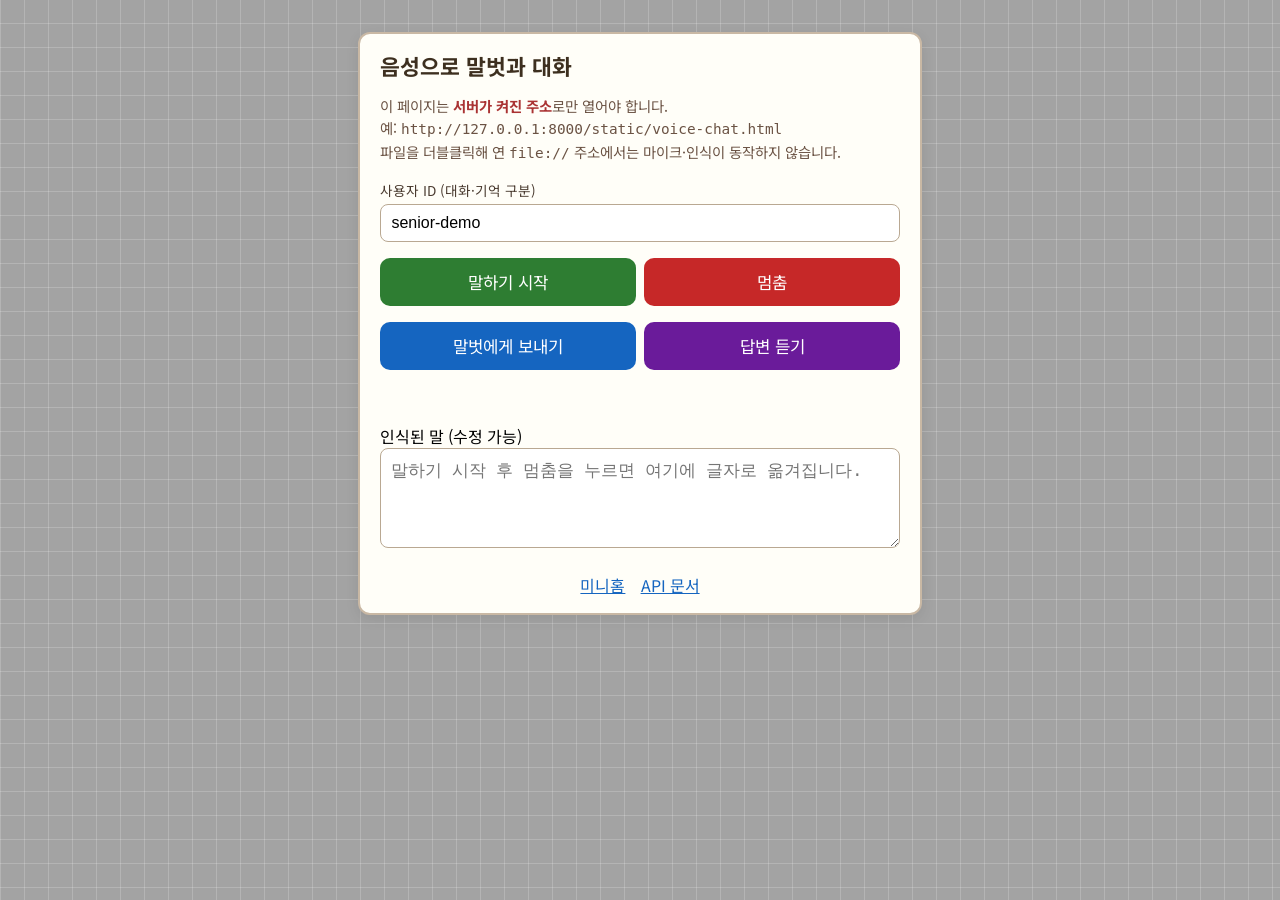
<file: static/voice-chat.html>
<!DOCTYPE html>
<html lang="ko">
  <head>
    <meta charset="UTF-8" />
    <meta name="viewport" content="width=device-width, initial-scale=1" />
    <title>마음 — 음성 말벗</title>
    <link rel="stylesheet" href="/static/layout.css" />
    <link rel="stylesheet" href="/static/font.css" />
    <style>
      .vc-wrap {
        max-width: 520px;
        margin: 1.5rem auto;
        padding: 1rem 1.25rem;
        background: #fffef8;
        border: 2px solid #c9b8a4;
        border-radius: 12px;
        box-shadow: 0 4px 14px rgba(0, 0, 0, 0.08);
      }
      .vc-wrap h1 {
        font-size: 1.35rem;
        margin: 0 0 0.5rem;
        color: #3d2f1f;
      }
      .vc-hint {
        font-size: 0.9rem;
        color: #6b5344;
        margin-bottom: 1rem;
        line-height: 1.5;
      }
      .vc-hint strong {
        color: #a33;
      }
      .vc-row {
        margin-bottom: 0.85rem;
      }
      .vc-row label {
        display: block;
        font-size: 0.85rem;
        margin-bottom: 0.25rem;
        color: #4a3b30;
      }
      .vc-row input[type="text"] {
        width: 100%;
        box-sizing: border-box;
        padding: 0.55rem 0.65rem;
        font-size: 1rem;
        border: 1px solid #b9a892;
        border-radius: 8px;
      }
      .vc-btns {
        display: flex;
        flex-wrap: wrap;
        gap: 0.5rem;
        margin: 1rem 0;
      }
      .vc-btns button {
        flex: 1;
        min-width: 120px;
        padding: 0.75rem 1rem;
        font-size: 1.05rem;
        border-radius: 10px;
        border: none;
        cursor: pointer;
        font-family: inherit;
      }
      .vc-record {
        background: #2e7d32;
        color: #fff;
      }
      .vc-record:disabled {
        opacity: 0.55;
        cursor: not-allowed;
      }
      .vc-stop {
        background: #c62828;
        color: #fff;
      }
      .vc-send {
        background: #1565c0;
        color: #fff;
      }
      .vc-tts {
        background: #6a1b9a;
        color: #fff;
      }
      .vc-status {
        min-height: 1.5rem;
        font-size: 0.9rem;
        color: #5d4e42;
      }
      .vc-status.err {
        color: #b71c1c;
      }
      textarea#transcript {
        width: 100%;
        box-sizing: border-box;
        min-height: 100px;
        padding: 0.6rem;
        font-size: 1.05rem;
        border-radius: 8px;
        border: 1px solid #b9a892;
        resize: vertical;
      }
      .vc-answer {
        margin-top: 1rem;
        padding: 0.75rem;
        background: #f5f0e6;
        border-radius: 8px;
        white-space: pre-wrap;
        font-size: 1rem;
        line-height: 1.45;
      }
      .vc-nav {
        margin-top: 1.25rem;
        text-align: center;
      }
      .vc-nav a {
        color: #1565c0;
        margin: 0 0.35rem;
      }
    </style>
  </head>
  <body>
    <div class="vc-wrap">
      <h1>음성으로 말벗과 대화</h1>
      <p class="vc-hint">
        이 페이지는 <strong>서버가 켜진 주소</strong>로만 열어야 합니다.<br />
        예: <code>http://127.0.0.1:8000/static/voice-chat.html</code><br />
        파일을 더블클릭해 연 <code>file://</code> 주소에서는 마이크·인식이 동작하지 않습니다.
      </p>

      <div class="vc-row">
        <label for="userId">사용자 ID (대화·기억 구분)</label>
        <input id="userId" type="text" value="senior-demo" autocomplete="off" />
      </div>

      <div class="vc-btns">
        <button type="button" class="vc-record" id="btnRec">말하기 시작</button>
        <button type="button" class="vc-stop" id="btnStop" disabled>멈춤</button>
      </div>
      <div class="vc-btns">
        <button type="button" class="vc-send" id="btnSend" disabled>말벗에게 보내기</button>
        <button type="button" class="vc-tts" id="btnTts" disabled>답변 듣기</button>
      </div>
      <p class="vc-status" id="status"></p>

      <label for="transcript">인식된 말 (수정 가능)</label>
      <textarea id="transcript" placeholder="말하기 시작 후 멈춤을 누르면 여기에 글자로 옮겨집니다."></textarea>

      <div class="vc-answer" id="answer" hidden></div>

      <div class="vc-nav">
        <a href="/">미니홈</a>
        <a href="/docs">API 문서</a>
      </div>
    </div>

    <audio id="player" style="display: none"></audio>

    <script>
      (function () {
        var statusEl = document.getElementById("status");
        var transcriptEl = document.getElementById("transcript");
        var btnRec = document.getElementById("btnRec");
        var btnStop = document.getElementById("btnStop");
        var btnSend = document.getElementById("btnSend");
        var btnTts = document.getElementById("btnTts");
        var answerEl = document.getElementById("answer");
        var player = document.getElementById("player");
        var mediaRecorder = null;
        var chunks = [];
        var lastAnswer = "";

        function setStatus(msg, isErr) {
          statusEl.textContent = msg || "";
          statusEl.className = "vc-status" + (isErr ? " err" : "");
        }

        function pickMime() {
          var c = [
            "audio/webm;codecs=opus",
            "audio/webm",
            "audio/ogg;codecs=opus",
          ];
          for (var i = 0; i < c.length; i++) {
            if (MediaRecorder.isTypeSupported(c[i])) return c[i];
          }
          return "";
        }

        btnRec.addEventListener("click", function () {
          if (!navigator.mediaDevices || !navigator.mediaDevices.getUserMedia) {
            setStatus("이 브라우저에서는 마이크 녹음을 지원하지 않습니다.", true);
            return;
          }
          var mime = pickMime();
          if (!mime) {
            setStatus("WebM/Opus 녹음 형식을 지원하지 않는 브라우저입니다. Chrome 사용을 권장합니다.", true);
            return;
          }
          chunks = [];
          setStatus("마이크 허용을 눌러 주세요…");
          navigator.mediaDevices
            .getUserMedia({ audio: true })
            .then(function (stream) {
              mediaRecorder = new MediaRecorder(stream, { mimeType: mime });
              mediaRecorder.ondataavailable = function (e) {
                if (e.data && e.data.size > 0) chunks.push(e.data);
              };
              mediaRecorder.onstop = function () {
                stream.getTracks().forEach(function (t) {
                  t.stop();
                });
                var blob = new Blob(chunks, { type: mime });
                uploadStt(blob);
              };
              mediaRecorder.start();
              btnRec.disabled = true;
              btnStop.disabled = false;
              setStatus("듣고 있어요… 말씀 끝나면 「멈춤」을 눌러 주세요.");
            })
            .catch(function (e) {
              setStatus("마이크를 쓸 수 없습니다: " + (e.message || e), true);
            });
        });

        btnStop.addEventListener("click", function () {
          if (mediaRecorder && mediaRecorder.state !== "inactive") {
            mediaRecorder.stop();
          }
          btnRec.disabled = false;
          btnStop.disabled = true;
        });

        function uploadStt(blob) {
          if (!blob || blob.size < 50) {
            setStatus("녹음이 너무 짧습니다. 다시 시도해 주세요.", true);
            return;
          }
          setStatus("말씀을 글자로 옮기는 중…");
          var fd = new FormData();
          fd.append("audio", blob, "speech.webm");
          fd.append("language_code", "ko-KR");
          fd.append("sample_rate_hertz", "48000");
          fetch("/stt", { method: "POST", body: fd })
            .then(function (r) {
              return r.json().then(function (j) {
                if (!r.ok) throw new Error(j.detail || r.statusText);
                return j;
              });
            })
            .then(function (data) {
              var t = (data.text || "").trim();
              transcriptEl.value = t;
              btnSend.disabled = !t;
              setStatus(t ? "인식했습니다. 필요하면 글을 고친 뒤 「말벗에게 보내기」를 눌러 주세요." : "인식된 말이 없습니다. 다시 말씀해 주세요.", !t);
            })
            .catch(function (e) {
              setStatus("인식 실패: " + e.message, true);
              btnSend.disabled = true;
            });
        }

        transcriptEl.addEventListener("input", function () {
          btnSend.disabled = !transcriptEl.value.trim();
        });

        btnSend.addEventListener("click", function () {
          var uid = document.getElementById("userId").value.trim() || "senior-demo";
          var msg = transcriptEl.value.trim();
          if (!msg) return;
          setStatus("말벗이 답하는 중…");
          answerEl.hidden = true;
          fetch("/chat", {
            method: "POST",
            headers: { "Content-Type": "application/json" },
            body: JSON.stringify({
              user_id: uid,
              message: msg,
            }),
          })
            .then(function (r) {
              return r.json().then(function (j) {
                if (!r.ok) throw new Error(j.detail || r.statusText);
                return j;
              });
            })
            .then(function (data) {
              lastAnswer = data.answer || "";
              answerEl.textContent = lastAnswer;
              answerEl.hidden = !lastAnswer;
              btnTts.disabled = !lastAnswer;
              setStatus("답변이 왔습니다. 「답변 듣기」로 음성을 들을 수 있어요.");
            })
            .catch(function (e) {
              setStatus("대화 실패: " + e.message, true);
            });
        });

        btnTts.addEventListener("click", function () {
          if (!lastAnswer) return;
          setStatus("목소리로 읽는 중…");
          fetch("/tts", {
            method: "POST",
            headers: { "Content-Type": "application/json" },
            body: JSON.stringify({ text: lastAnswer }),
          })
            .then(function (r) {
              if (!r.ok) return r.json().then(function (j) {
                throw new Error(j.detail || r.statusText);
              });
              return r.blob();
            })
            .then(function (blob) {
              var url = URL.createObjectURL(blob);
              player.src = url;
              player.play();
              setStatus("재생 중…");
              player.onended = function () {
                URL.revokeObjectURL(url);
                setStatus("재생이 끝났습니다.");
              };
            })
            .catch(function (e) {
              setStatus("음성 재생 실패: " + e.message, true);
            });
        });
      })();
    </script>
  </body>
</html>
</file>
<file: static/layout.css>
body {
  background-color: #a3a3a3;
  background-image:
    linear-gradient(90deg, rgba(255, 255, 255, 0.18) 1px, transparent 1px),
    linear-gradient(0deg, rgba(255, 255, 255, 0.18) 1px, transparent 1px);
  background-size: 24px 24px;
  position: fixed;
  left: 0;
  top: 0;
  right: 0;
  bottom: 0;
  font-size: 16px;
  font-family: "Noto Sans KR", sans-serif;
}

.bookcover {
  background-color: #b4d1da;
  border-radius: 9px;
  border: 1px solid #738186;
  width: 960px;
  height: 660px;
  margin: 40px auto;
  position: relative;
}

.bookdot {
  border-radius: 9px;
  border: 2px dashed #ffffff;
  padding: 15px;
  position: absolute;
  top: 15px;
  left: 15px;
  right: 15px;
  bottom: 15px;
}

.page {
  background-color: #eeeeee;
  border-radius: 9px;
  position: absolute;
  top: 10px;
  left: 10px;
  right: 10px;
  bottom: 10px;
  display: flex;
  padding: 15px;
}

.profile-container {
  flex: 0.4;
  margin-right: 1.5rem;
  display: flex;
  flex-direction: column;
}

.content-container {
  flex: 1;
  display: flex;
  flex-direction: column;
  min-width: 0;
}

.menu-container {
  flex: 0.15;
}

.header {
  flex: 0.1;
}

.box {
  background-color: white;
  flex: 3;
  border-radius: 10px;
  border: 1px solid #cdcdcd;
}

.content-title {
  display: flex;
  align-items: center;
}

.content-title-name {
  flex: 1;
}

.content-title-url {
  flex: 1;
  font-size: 0.5rem;
  text-align: end;
}

.profile-title {
  font-size: 0.8rem;
  display: flex;
  align-items: center;
  justify-content: center;
}

.color-red {
  color: red;
}

.profile-box {
  display: flex;
  flex-direction: column;
  padding: 1.2rem;
}

.profile-image {
  flex: none;
}

.profile-image-img {
  width: 100%;
  height: 180px;
  object-fit: cover;
}

.profile-text {
  margin-top: 1rem;
  line-height: 1.7;
  flex: 1;
  font-size: 14px;
}

.profile-username {
  flex: 0;
}

.content-box {
  display: flex;
  flex-direction: column;
  padding: 1rem;
  overflow: auto;
}

.menu-button button {
  width: 80px;
  text-align: left;
  margin-bottom: 0.9rem;
  font-size: 1rem;
  font-family: "NeoDunggeunmo";
  padding: 0.4rem;
  background-color: #3b87ab;
  color: white;
  border-radius: 0 5px 5px 0;
  border: 1px solid grey;
  cursor: pointer;
}

.menu-button:first-child {
  margin-top: 3rem;
}

a button:hover {
  background-color: #6b66ff;
  color: white;
}

.profile-dropdown {
  flex: 0;
  border: 1px solid #c9d4da;
  padding: 5px;
  margin-top: 10px;
  font-size: 0.8rem;
  position: relative;
}

.triangle-down {
  width: 0;
  height: 0;
  border-left: 4.5px solid transparent;
  border-right: 4.5px solid transparent;
  border-top: 5px solid #838383;
}

.dropdown-button {
  display: flex;
  justify-content: space-between;
  align-items: center;
}

.dropdown-content {
  display: none;
  position: absolute;
  top: 0;
  left: 0;
  width: 100%;
}

.profile-dropdown:hover > .dropdown-content {
  display: block;
}

.dropdown-content > a {
  display: block;
  background-color: #f9f9f9;
  box-shadow: 0 8px 16px 0 rgba(0, 0, 0, 0.2);
  width: 100%;
  padding: 6px;
  color: black;
  text-decoration: none;
}

.dropdown-content > a:hover {
  background-color: #f1f1f1;
}
</file>
<file: static/font.css>
@import url("https://fonts.googleapis.com/css2?family=Noto+Sans+KR:wght@400;700&display=swap");

@font-face {
  font-family: "NeoDunggeunmo";
  src: url("https://cdn.jsdelivr.net/gh/projectnoonnu/noonfonts_2001@1.3/NeoDunggeunmo.woff")
    format("woff");
  font-weight: normal;
  font-style: normal;
}

@font-face {
  font-family: "KOTRA_BOLD-Bold";
  src: url("https://cdn.jsdelivr.net/gh/projectnoonnu/noonfonts_20-10-21@1.1/KOTRA_BOLD-Bold.woff")
    format("woff");
  font-weight: normal;
  font-style: normal;
}

@font-face {
  font-family: "KyoboHand";
  src: url("https://cdn.jsdelivr.net/gh/projectnoonnu/noonfonts_20-04@1.0/KyoboHand.woff")
    format("woff");
  font-weight: normal;
  font-style: normal;
}

.font-kotra {
  font-family: "KOTRA_BOLD-Bold";
}

.font-kyobohand {
  font-family: "KyoboHand";
}

.font-neo {
  font-family: "NeoDunggeunmo";
}
</file>
